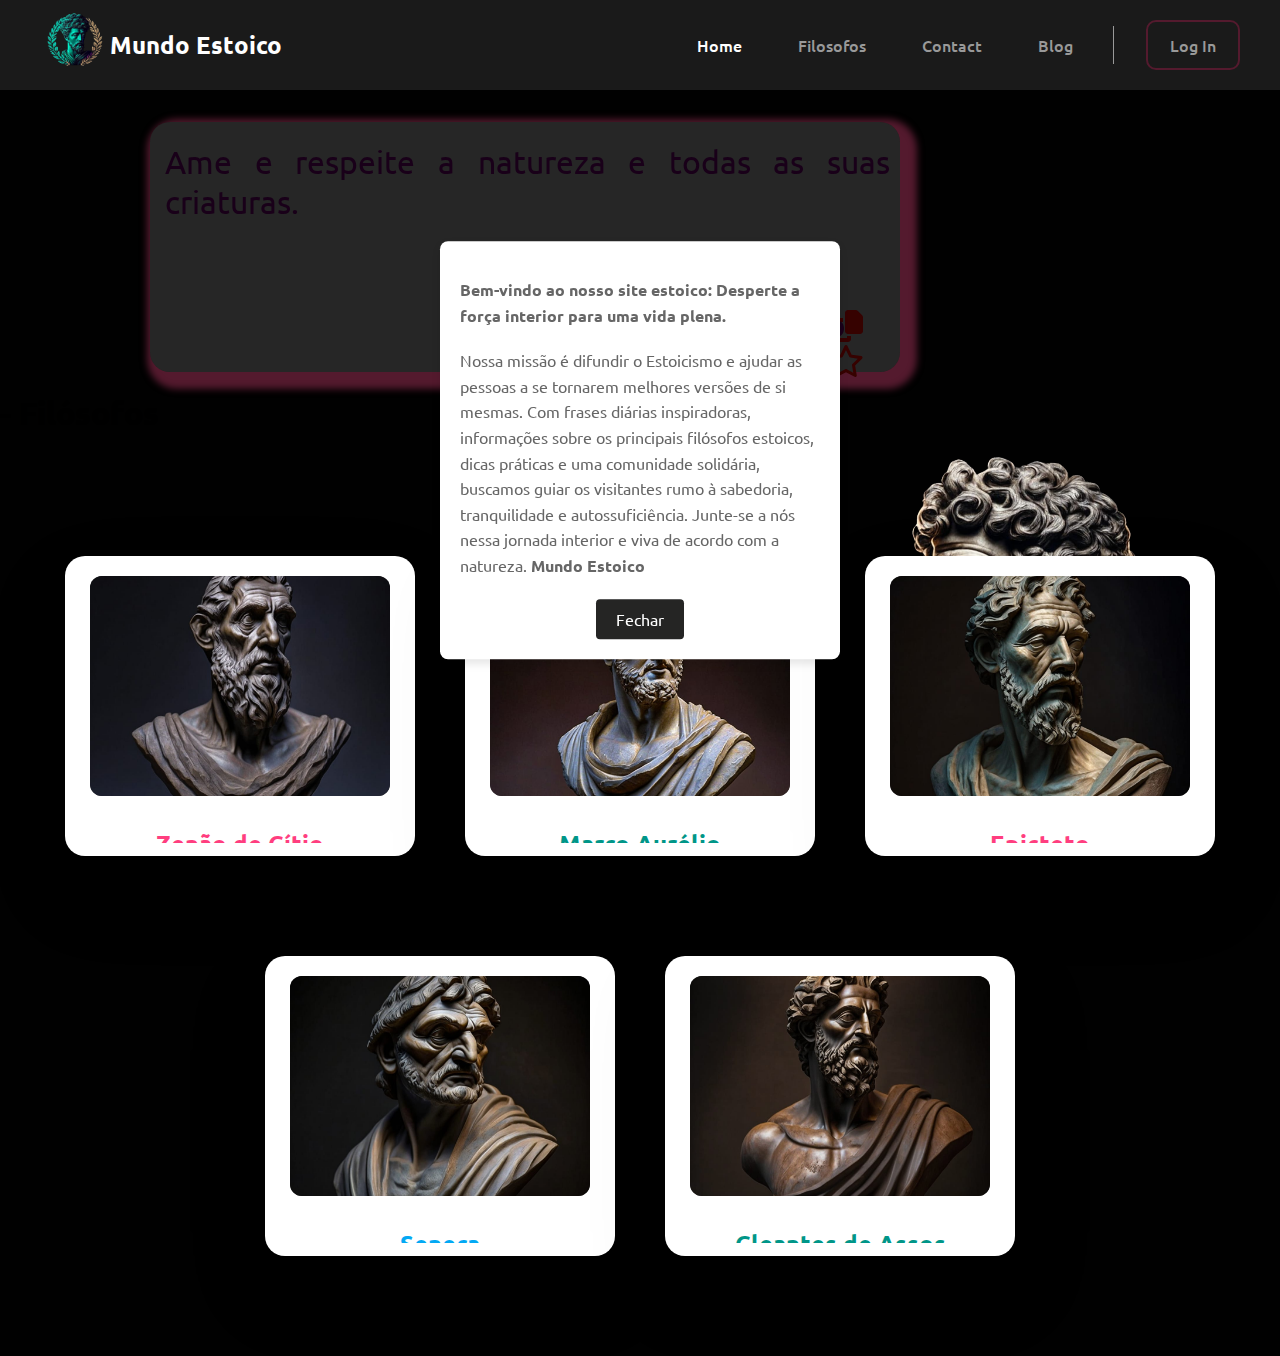
<file: index.html>
<!DOCTYPE html>
<html lang="pt-BR">

<head>
    <meta charset="UTF-8">
    <meta name="viewport" content="width=device-width, initial-scale=1.0">
    <title>Mundo Estoico</title>
    <link rel="shortcut icon" href="./imgs/favicon.ico" type="image/x-icon">
    <link rel="stylesheet" href="./css/index.css">
    <link rel="stylesheet" href="./css/popup.css">
</head>

<body>

    <nav class="navbar">
        <div class="logo">
            <img src="./imgs/logo.png" alt="" id="logo-img">
            <a href="#" id="logo-text">Mundo Estoico</a>
        </div>
        <div class="menu">
            <div class="menu-links">
                <a href="#" class="link-activated">Home</a>
                <a href="./pages/filosofos.html">Filosofos</a>
                <a href="#">Contact</a>
                <a href="#">Blog</a>
            </div>
            <a href="./login.html"><button class="log-in">Log In</button></a>
        </div>
        <div class="menu-btn">
            <i class="fa-solid fa-bars"></i>
        </div>
    </nav>

    <!--Inicio Frase-->
      <div id="frase"> 
        <div>
          <p id="frase-dentro">A arte de viver é mais parecida com a luta do que com a dança, na medida em que está pronta para enfrentar tanto o inesperado como o imprevisto e não está preparada para cair.</p>
        </div>  
        <div>
          <h1 id="autor">De: Marco Aurelio</h1>
          <button id="favorite"><svg xmlns="http://www.w3.org/2000/svg" height="2em" viewBox="0 0 576 512"><!--! Font Awesome Free 6.4.0 by @fontawesome - https://fontawesome.com License - https://fontawesome.com/license (Commercial License) Copyright 2023 Fonticons, Inc. --><path d="M287.9 0c9.2 0 17.6 5.2 21.6 13.5l68.6 141.3 153.2 22.6c9 1.3 16.5 7.6 19.3 16.3s.5 18.1-5.9 24.5L433.6 328.4l26.2 155.6c1.5 9-2.2 18.1-9.6 23.5s-17.3 6-25.3 1.7l-137-73.2L151 509.1c-8.1 4.3-17.9 3.7-25.3-1.7s-11.2-14.5-9.7-23.5l26.2-155.6L31.1 218.2c-6.5-6.4-8.7-15.9-5.9-24.5s10.3-14.9 19.3-16.3l153.2-22.6L266.3 13.5C270.4 5.2 278.7 0 287.9 0zm0 79L235.4 187.2c-3.5 7.1-10.2 12.1-18.1 13.3L99 217.9 184.9 303c5.5 5.5 8.1 13.3 6.8 21L171.4 443.7l105.2-56.2c7.1-3.8 15.6-3.8 22.6 0l105.2 56.2L384.2 324.1c-1.3-7.7 1.2-15.5 6.8-21l85.9-85.1L358.6 200.5c-7.8-1.2-14.6-6.1-18.1-13.3L287.9 79z"/></svg></button>
          <button id="clipboardCopy"><svg xmlns="http://www.w3.org/2000/svg" height="2em" viewBox="0 0 512 512"><!--! Font Awesome Free 6.4.0 by @fontawesome - https://fontawesome.com License - https://fontawesome.com/license (Commercial License) Copyright 2023 Fonticons, Inc. --><style>svg{fill:#360200}</style><path d="M272 0H396.1c12.7 0 24.9 5.1 33.9 14.1l67.9 67.9c9 9 14.1 21.2 14.1 33.9V336c0 26.5-21.5 48-48 48H272c-26.5 0-48-21.5-48-48V48c0-26.5 21.5-48 48-48zM48 128H192v64H64V448H256V416h64v48c0 26.5-21.5 48-48 48H48c-26.5 0-48-21.5-48-48V176c0-26.5 21.5-48 48-48z"/></svg></button>
        </div>
      </div>
    <!--Fim Frase-->

    <!--Inicio Cards-Filosofos-->
    <div id="titulo-filosofo">
        <h1>- Filósofos</h1>
    </div>

    <div id="card">
        <div class="container">
            <div class="card" style="--clr: #FF3E7F">
                <div class="img-box">
                    <img src="./imgs/Zenao de Citio.jpg" alt="">
                </div>
                <div class="content">
                    <h2>Zenão de Cítio</h2>
                    <p>
                        Fundador do estoicismo, enfatizou a conformidade com a natureza, a busca da virtude e a
                        importância da razão na tomada de decisões.
                    </p>
                    <a href="./pages/zenao.html">Read More</a> <!--Vai pfvvv, Alisonnnn me ajudaaaa-->
                </div>
            </div>
            <div class="card" style="--clr: #009688">
                <div class="img-box">
                    <img src="./imgs/Marco Aurelio.jpg">
                </div>
                <div class="content">
                    <h2>Marco Aurélio</h2>
                    <p>
                        Imperador romano e filósofo estoico. Enfatizou a virtude, o autocontrole e a aceitação do
                        destino.
                    </p>
                    <a href="./pages/marco.html">Read More</a>
                </div>
            </div>
            <div class="card" style="--clr: #FF3E7F">
                <div class="img-box">
                    <img src="./imgs/Epicteto1.jpg" alt="">
                </div>
                <div class="content">
                    <h2>Epicteto</h2>
                    <p>
                        Filósofo estoico que ensinou a importância do controle interno, destacando a serenidade e a
                        resignação diante dos eventos externos.
                    </p>
                    <a href="./pages/epicteto.html">Read More</a>
                </div>
            </div>
            <div class="card" style="--clr: #03A9F4">
                <div class="img-box">
                    <img src="./imgs/Seneca.jpg">
                </div>
                <div class="content">
                    <h2>Seneca</h2>
                    <p>
                        Pensador estoico conhecido por suas obras sobre ética e virtude. Enfatizou a importância do
                        autoaperfeiçoamento e da sabedoria.
                    </p>
                    <a href="./pages/seneca.html">Read More</a>
                </div>
            </div>
            <div class="card" style="--clr: #009688">
                <div class="img-box">
                    <img src="./imgs/Cleantes de Assos.jpg">
                </div>
                <div class="content">
                    <h2>Cleantes de Assos</h2>
                    <p>
                        Filósofo estoico que aprimorou o estoicismo antigo. Defendeu a ideia de que a virtude é o bem
                        supremo e que a natureza é governada por um princípio racional.
                    </p>
                    <a href="./pages/cleantes.html">Read More</a>
                </div>
            </div>
        </div>
    </div>

    <!-- Toast de mensagem copiada -->
    <div class="alerta-disabled" id="alerta">
        <div class="alerta-content">
            <div class="alerta-header">
                <h2>Mensagem Copiada</h2>
                <span class="close" id="close">&times;</span>
            </div>
            <div class="alerta-body">
                <p>A mensagem foi copiada com sucesso!</p>
            </div>
        </div>
    </div>

    <!-- Pop-up -->
    <div class="popup-nos" id="popup-nos" style="display: none;">
      <p><b>Bem-vindo ao nosso site estoico: Desperte a força interior para uma vida plena.</b></p>
      <p>Nossa missão é difundir o Estoicismo e ajudar as pessoas a se tornarem melhores versões de si mesmas. Com frases diárias inspiradoras, informações sobre os principais filósofos estoicos, dicas práticas e uma comunidade solidária, buscamos guiar os visitantes rumo à sabedoria, tranquilidade e autossuficiência. Junte-se a nós nessa jornada interior e viva de acordo com a natureza. <b>Mundo Estoico</b></p>
      <button class="pop-up-nos" onclick="fecharPopup()">Fechar</button>
    </div>

    <!-- Scripts -->
    <script src="./js/frases.js"></script>
    <script src="./js/popup.js"></script>
</body>

</html>
</file>
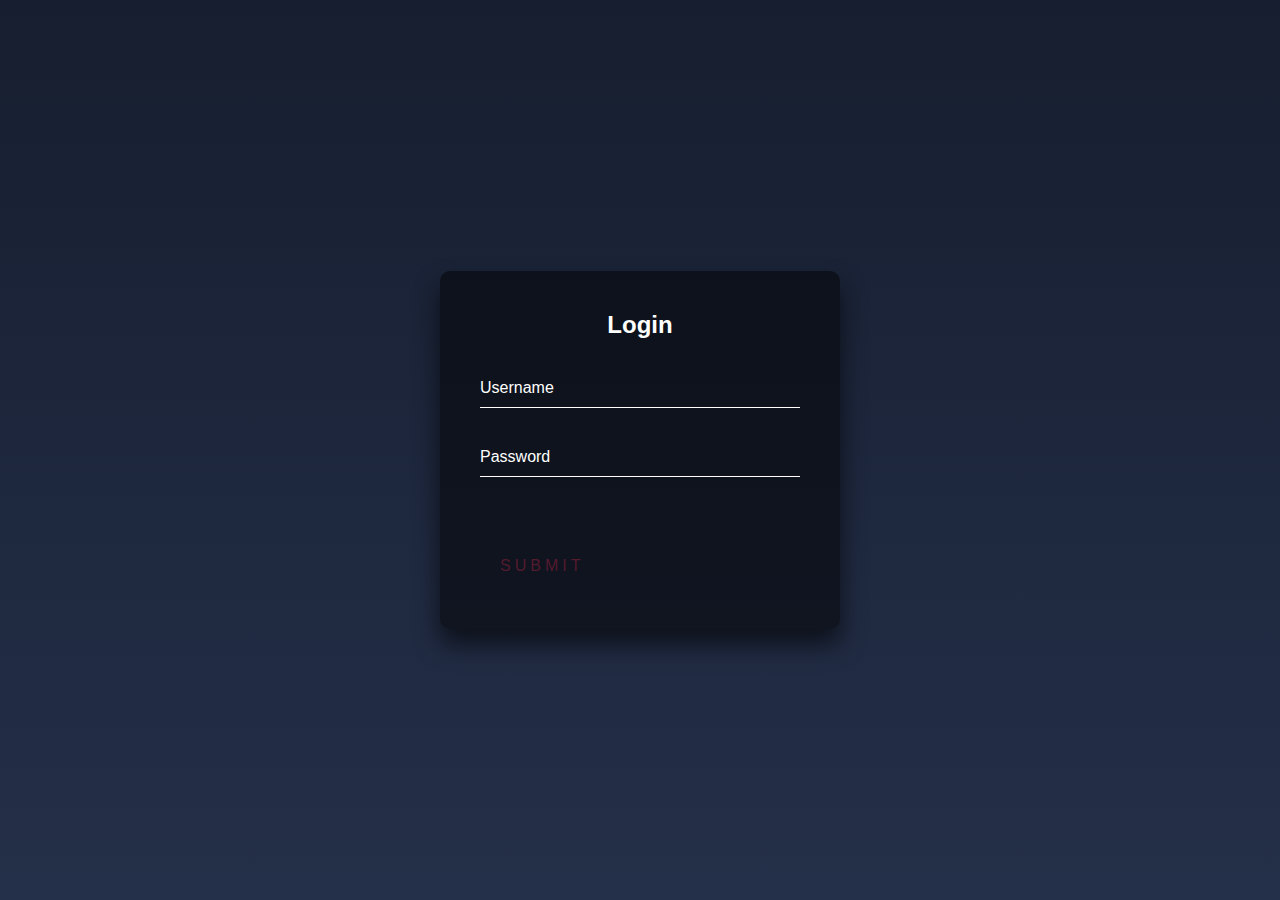
<file: login.html>
<!DOCTYPE html>
<html lang="pt-BR">
<head>
    <meta charset="UTF-8">
    <meta name="viewport" content="width=device-width, initial-scale=1.0">
    <title>Cadastre-se e vire um Estoico</title>
    <link rel="stylesheet" href="./css/login.css">
    <link rel="shortcut icon" href="../imgs/favicon.ico" type="image/x-icon">
</head>
<body>
    <div class="login-box">
        <h2>Login</h2>
        <form>
            <div class="user-box">
                <input type="text" name="" required>
                <label>Username</label>
            </div>
            <div class="user-box">
                <input type="password" name="" required>
                <label>Password</label>
            </div>
            <a href="#">
                <span></span>
                <span></span>
                <span></span>
                <span></span>
                Submit
            </a>
        </form>
    </div>
    <!-- Scripts -->
</body>
</html>
</file>
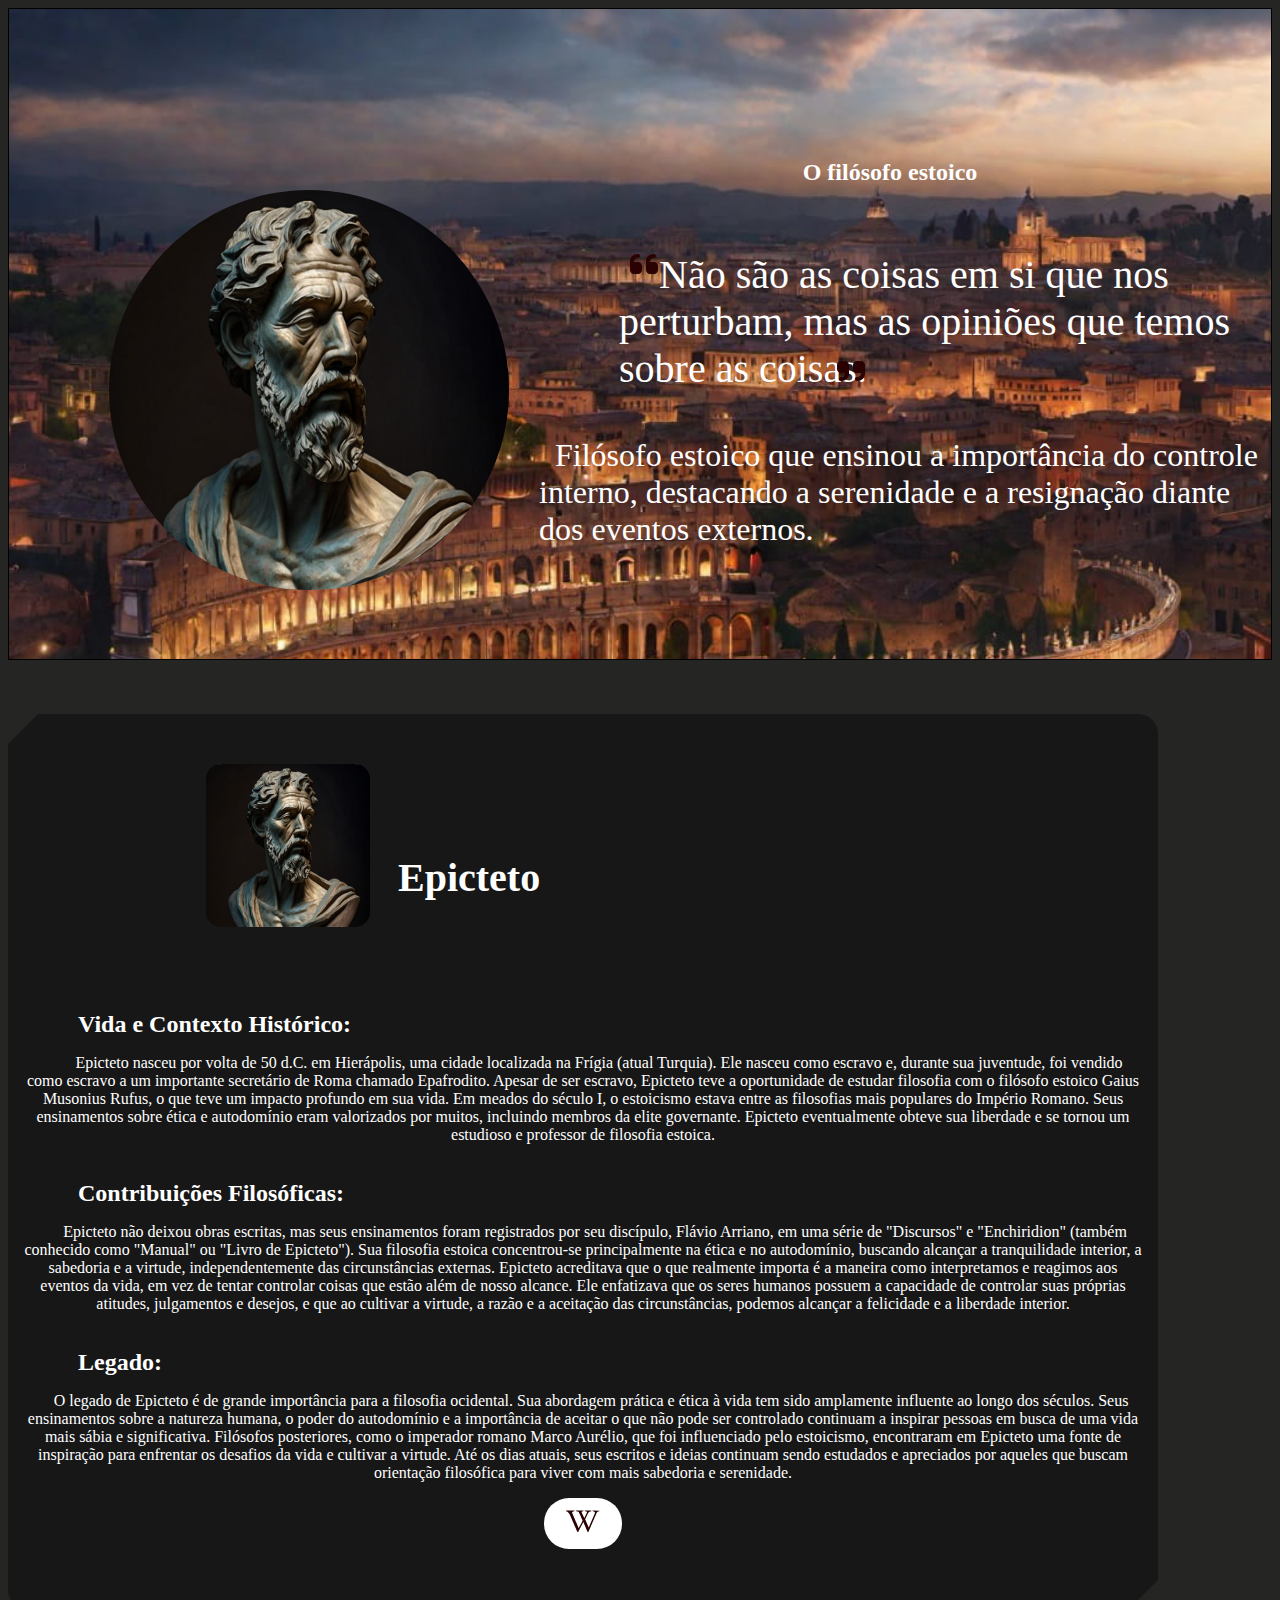
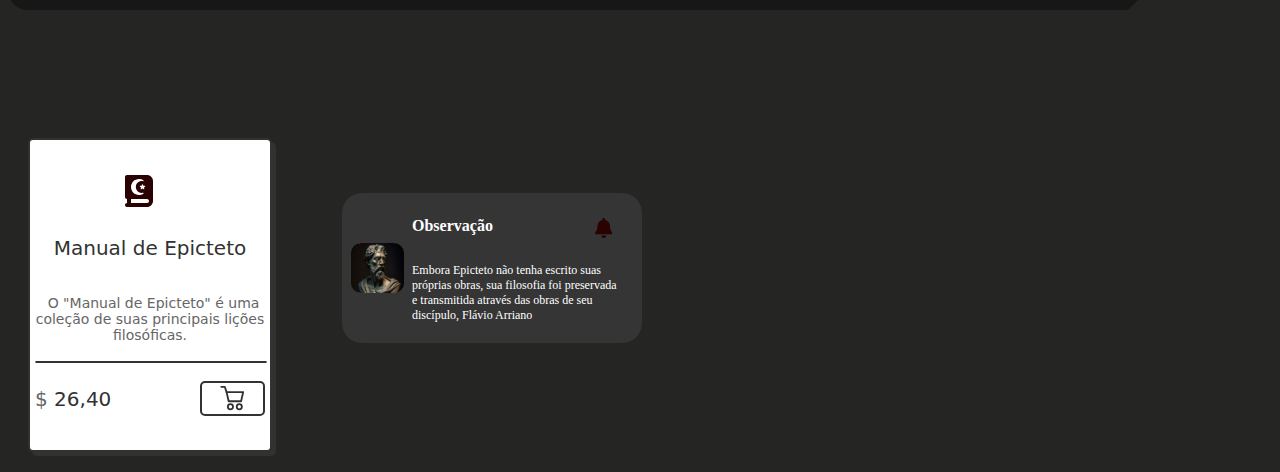
<file: pages/epicteto.html>
<!DOCTYPE html>
<html lang="en">
<head>
    <meta charset="UTF-8">
    <meta name="viewport" content="width=device-width, initial-scale=1.0">
    <title>Epicteto</title>
    <link rel="stylesheet" href="../css/epicteto.css">
</head>
<body>
  <div id="epicteto">

    <div id="mini-bio">
      <h1 id="intitulado">O filósofo estoico</h1>
      <svg id="aspas1" xmlns="http://www.w3.org/2000/svg" height="2em" viewBox="0 0 448 512"><!--! Font Awesome Free 6.4.0 by @fontawesome - https://fontawesome.com License - https://fontawesome.com/license (Commercial License) Copyright 2023 Fonticons, Inc. --><path d="M0 216C0 149.7 53.7 96 120 96h8c17.7 0 32 14.3 32 32s-14.3 32-32 32h-8c-30.9 0-56 25.1-56 56v8h64c35.3 0 64 28.7 64 64v64c0 35.3-28.7 64-64 64H64c-35.3 0-64-28.7-64-64V320 288 216zm256 0c0-66.3 53.7-120 120-120h8c17.7 0 32 14.3 32 32s-14.3 32-32 32h-8c-30.9 0-56 25.1-56 56v8h64c35.3 0 64 28.7 64 64v64c0 35.3-28.7 64-64 64H320c-35.3 0-64-28.7-64-64V320 288 216z"/></svg>
      <p id="frase">&ensp;&ensp;Não são as coisas em si que nos perturbam, mas as opiniões que temos sobre as coisas.</p>
      <svg id="aspas2"xmlns="http://www.w3.org/2000/svg" height="2em" viewBox="0 0 448 512"><!--! Font Awesome Free 6.4.0 by @fontawesome - https://fontawesome.com License - https://fontawesome.com/license (Commercial License) Copyright 2023 Fonticons, Inc. --><style>svg{fill:#360102}</style><path d="M448 296c0 66.3-53.7 120-120 120h-8c-17.7 0-32-14.3-32-32s14.3-32 32-32h8c30.9 0 56-25.1 56-56v-8H320c-35.3 0-64-28.7-64-64V160c0-35.3 28.7-64 64-64h64c35.3 0 64 28.7 64 64v32 32 72zm-256 0c0 66.3-53.7 120-120 120H64c-17.7 0-32-14.3-32-32s14.3-32 32-32h8c30.9 0 56-25.1 56-56v-8H64c-35.3 0-64-28.7-64-64V160c0-35.3 28.7-64 64-64h64c35.3 0 64 28.7 64 64v32 32 72z"/></svg>
      <p id="frase2">
        &ensp;Filósofo estoico que ensinou a importância do controle interno, destacando a serenidade e a resignação diante dos eventos externos.
      </p>
    </div>
    <img id="epicteto-img" src="../imgs/Epicteto1.jpg" alt="">
  </div>
  <br><br><br>

  <div id="biografia">

    <!--CARD BIOGRAFICO-->

    <div class="card">
      <div class="img">
        <img class="epicteto-bio" src="../imgs/Epicteto1.jpg" alt="">
      </div>
      <span>Epicteto</span>
      <h2 class="titulo">Vida e Contexto Histórico:</h2><p class="info">
        &ensp;&ensp;&ensp;&ensp;Epicteto nasceu por volta de 50 d.C. em Hierápolis, uma cidade localizada na Frígia (atual Turquia). Ele nasceu como escravo e, durante sua juventude, foi vendido como escravo a um importante secretário de Roma chamado Epafrodito. Apesar de ser escravo, Epicteto teve a oportunidade de estudar filosofia com o filósofo estoico Gaius Musonius Rufus, o que teve um impacto profundo em sua vida.

        Em meados do século I, o estoicismo estava entre as filosofias mais populares do Império Romano. Seus ensinamentos sobre ética e autodomínio eram valorizados por muitos, incluindo membros da elite governante. Epicteto eventualmente obteve sua liberdade e se tornou um estudioso e professor de filosofia estoica.
        </p>

      <h2 class="titulo">Contribuições Filosóficas:</h2><p class="info">
        &ensp;&ensp;&ensp;Epicteto não deixou obras escritas, mas seus ensinamentos foram registrados por seu discípulo, Flávio Arriano, em uma série de "Discursos" e "Enchiridion" (também conhecido como "Manual" ou "Livro de Epicteto"). Sua filosofia estoica concentrou-se principalmente na ética e no autodomínio, buscando alcançar a tranquilidade interior, a sabedoria e a virtude, independentemente das circunstâncias externas.

        Epicteto acreditava que o que realmente importa é a maneira como interpretamos e reagimos aos eventos da vida, em vez de tentar controlar coisas que estão além de nosso alcance. Ele enfatizava que os seres humanos possuem a capacidade de controlar suas próprias atitudes, julgamentos e desejos, e que ao cultivar a virtude, a razão e a aceitação das circunstâncias, podemos alcançar a felicidade e a liberdade interior.
        </p>

      <h2 class="titulo">Legado:</h2><p class="info">
        &ensp;&ensp;O legado de Epicteto é de grande importância para a filosofia ocidental. Sua abordagem prática e ética à vida tem sido amplamente influente ao longo dos séculos. Seus ensinamentos sobre a natureza humana, o poder do autodomínio e a importância de aceitar o que não pode ser controlado continuam a inspirar pessoas em busca de uma vida mais sábia e significativa.

        Filósofos posteriores, como o imperador romano Marco Aurélio, que foi influenciado pelo estoicismo, encontraram em Epicteto uma fonte de inspiração para enfrentar os desafios da vida e cultivar a virtude. Até os dias atuais, seus escritos e ideias continuam sendo estudados e apreciados por aqueles que buscam orientação filosófica para viver com mais sabedoria e serenidade.
        </p>



      <a href="https://pt.wikipedia.org/wiki/Epiteto"><button><svg xmlns="http://www.w3.org/2000/svg" height="2em" viewBox="0 0 640 512"><!--! Font Awesome Free 6.4.0 by @fontawesome - https://fontawesome.com License - https://fontawesome.com/license (Commercial License) Copyright 2023 Fonticons, Inc. --><style>svg{fill:#2c0102}</style><path d="M640 51.2l-.3 12.2c-28.1.8-45 15.8-55.8 40.3-25 57.8-103.3 240-155.3 358.6H415l-81.9-193.1c-32.5 63.6-68.3 130-99.2 193.1-.3.3-15 0-15-.3C172 352.3 122.8 243.4 75.8 133.4 64.4 106.7 26.4 63.4.2 63.7c0-3.1-.3-10-.3-14.2h161.9v13.9c-19.2 1.1-52.8 13.3-43.3 34.2 21.9 49.7 103.6 240.3 125.6 288.6 15-29.7 57.8-109.2 75.3-142.8-13.9-28.3-58.6-133.9-72.8-160-9.7-17.8-36.1-19.4-55.8-19.7V49.8l142.5.3v13.1c-19.4.6-38.1 7.8-29.4 26.1 18.9 40 30.6 68.1 48.1 104.7 5.6-10.8 34.7-69.4 48.1-100.8 8.9-20.6-3.9-28.6-38.6-29.4.3-3.6 0-10.3.3-13.6 44.4-.3 111.1-.3 123.1-.6v13.6c-22.5.8-45.8 12.8-58.1 31.7l-59.2 122.8c6.4 16.1 63.3 142.8 69.2 156.7L559.2 91.8c-8.6-23.1-36.4-28.1-47.2-28.3V49.6l127.8 1.1.2.5z"/></svg></button></a>
    </div>
  </div>

    <br><br><br><br><br><br>
   <!--CARD LIVROS-->
   <div class="card2">
        <div class="card-img2"><div class="img2"><svg xmlns="http://www.w3.org/2000/svg" height="2em" viewBox="0 0 448 512"><!--! Font Awesome Free 6.4.0 by @fontawesome - https://fontawesome.com License - https://fontawesome.com/license (Commercial License) Copyright 2023 Fonticons, Inc. --><style>svg{fill:#360102}</style><path d="M352 0c53 0 96 43 96 96V416c0 53-43 96-96 96H64 32c-17.7 0-32-14.3-32-32s14.3-32 32-32V384c-17.7 0-32-14.3-32-32V32C0 14.3 14.3 0 32 0H64 352zm0 384H96v64H352c17.7 0 32-14.3 32-32s-14.3-32-32-32zM274.1 150.2l-8.9 21.4-23.1 1.9c-5.7 .5-8 7.5-3.7 11.2L256 199.8l-5.4 22.6c-1.3 5.5 4.7 9.9 9.6 6.9L280 217.2l19.8 12.1c4.9 3 10.9-1.4 9.6-6.9L304 199.8l17.6-15.1c4.3-3.7 2-10.8-3.7-11.2l-23.1-1.9-8.9-21.4c-2.2-5.3-9.6-5.3-11.8 0zM96 192c0 70.7 57.3 128 128 128c25.6 0 49.5-7.5 69.5-20.5c3.2-2.1 4.5-6.2 3.1-9.7s-5.2-5.6-9-4.8c-6.1 1.2-12.5 1.9-19 1.9c-52.4 0-94.9-42.5-94.9-94.9s42.5-94.9 94.9-94.9c6.5 0 12.8 .7 19 1.9c3.8 .8 7.5-1.3 9-4.8s.2-7.6-3.1-9.7C273.5 71.5 249.6 64 224 64C153.3 64 96 121.3 96 192z"/></svg></div></div>
        <div class="card-title2" id="manual-epicteto">Manual de Epicteto</div>
        <div class="card-subtitle2">&ensp;O "Manual de Epicteto" é uma coleção de suas principais lições filosóficas.</div>
        <hr class="card-divider2">
        <div class="card-footer2">
            <div class="card-price2"><span>$</span> 26,40</div>
            <button class="card-btn2">
            <a href="https://www.amazon.com.br/Manual-Epicteto-melhor-Bilíngue-marcador/dp/6556600334/ref=d_pd_sbs_sccl_3_2/142-0329737-3902662?pd_rd_w=534li&content-id=amzn1.sym.bc536bd6-e72b-44eb-9471-0bedf0517c03&pf_rd_p=bc536bd6-e72b-44eb-9471-0bedf0517c03&pf_rd_r=ZQFB6HY0FGRR01ZXJVPV&pd_rd_wg=0uyVZ&pd_rd_r=ad4d66e0-7b97-4a11-af43-648b6ff2ab33&pd_rd_i=6556600334&psc=1"><svg xmlns="http://www.w3.org/2000/svg" viewBox="0 0 512 512"><path d="m397.78 316h-205.13a15 15 0 0 1 -14.65-11.67l-34.54-150.48a15 15 0 0 1 14.62-18.36h274.27a15 15 0 0 1 14.65 18.36l-34.6 150.48a15 15 0 0 1 -14.62 11.67zm-193.19-30h181.25l27.67-120.48h-236.6z"></path><path d="m222 450a57.48 57.48 0 1 1 57.48-57.48 57.54 57.54 0 0 1 -57.48 57.48zm0-84.95a27.48 27.48 0 1 0 27.48 27.47 27.5 27.5 0 0 0 -27.48-27.47z"></path><path d="m368.42 450a57.48 57.48 0 1 1 57.48-57.48 57.54 57.54 0 0 1 -57.48 57.48zm0-84.95a27.48 27.48 0 1 0 27.48 27.47 27.5 27.5 0 0 0 -27.48-27.47z"></path><path d="m158.08 165.49a15 15 0 0 1 -14.23-10.26l-25.71-77.23h-47.44a15 15 0 1 1 0-30h58.3a15 15 0 0 1 14.23 10.26l29.13 87.49a15 15 0 0 1 -14.23 19.74z"></path></svg></a>
            </button>
        </div>
    </div>

    <!--Observacao-->
    <div class="card3">
      <div class="img3"><img class="img4" src="../imgs/Epicteto1.jpg" alt=""></div>
      <div class="textBox3">
        <div class="textContent3">
          <p class="h13">Observação</p>
          <span class="span3"><svg xmlns="http://www.w3.org/2000/svg" height="2em" viewBox="0 0 448 512"><!--! Font Awesome Free 6.4.0 by @fontawesome - https://fontawesome.com License - https://fontawesome.com/license (Commercial License) Copyright 2023 Fonticons, Inc. --><style>svg{fill:#290201}</style><path d="M224 0c-17.7 0-32 14.3-32 32V51.2C119 66 64 130.6 64 208v18.8c0 47-17.3 92.4-48.5 127.6l-7.4 8.3c-8.4 9.4-10.4 22.9-5.3 34.4S19.4 416 32 416H416c12.6 0 24-7.4 29.2-18.9s3.1-25-5.3-34.4l-7.4-8.3C401.3 319.2 384 273.9 384 226.8V208c0-77.4-55-142-128-156.8V32c0-17.7-14.3-32-32-32zm45.3 493.3c12-12 18.7-28.3 18.7-45.3H224 160c0 17 6.7 33.3 18.7 45.3s28.3 18.7 45.3 18.7s33.3-6.7 45.3-18.7z"/></svg></span>
        </div>
        <p class="p3">Embora Epicteto não tenha escrito suas próprias obras, sua filosofia foi preservada e transmitida através das obras de seu discípulo, <b>Flávio Arriano</b></p>
      <div>
    </div></div></div>
  
</body>
</html>
</file>
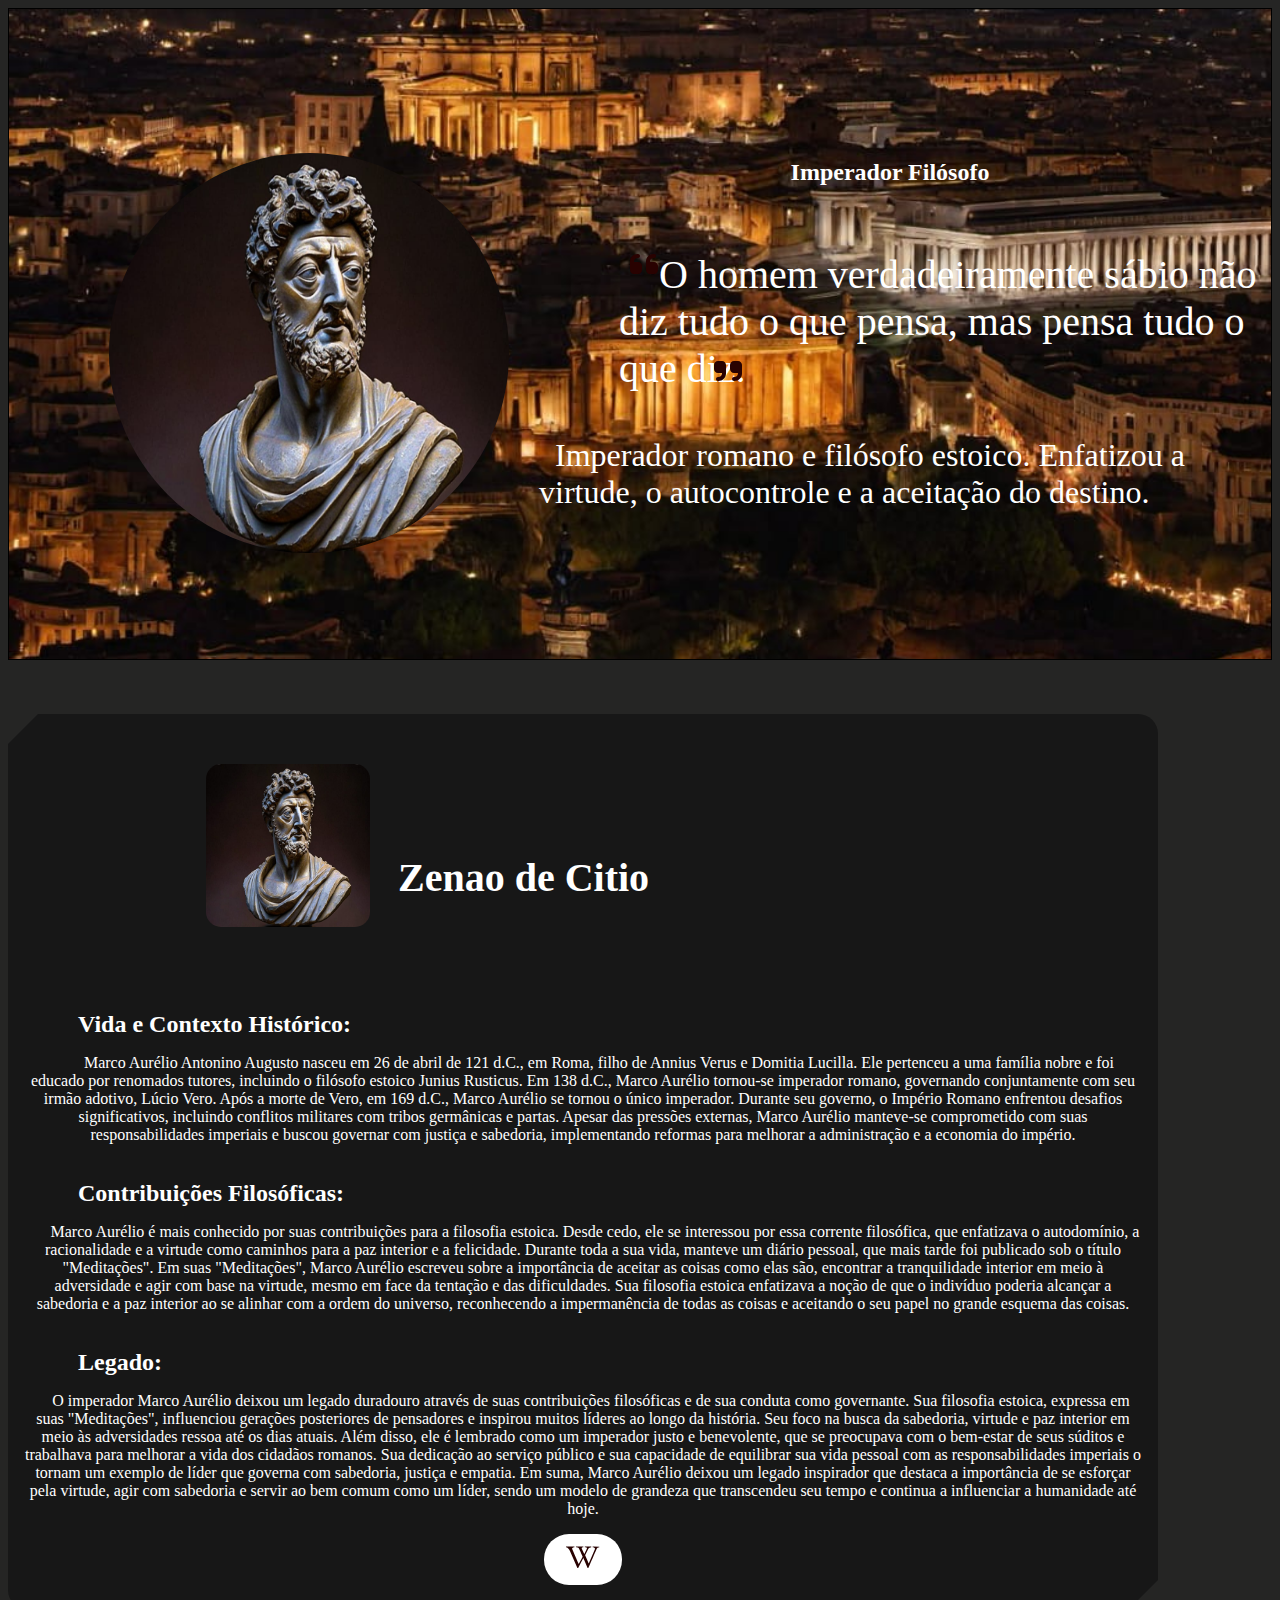
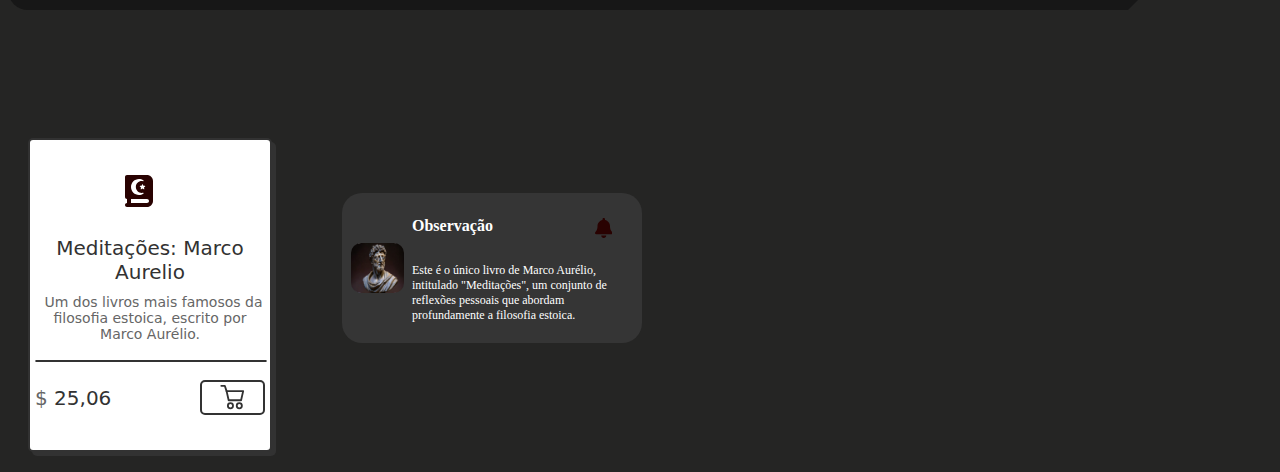
<file: pages/marco.html>
<!DOCTYPE html>
<html lang="en">
<head>
    <meta charset="UTF-8">
    <meta name="viewport" content="width=device-width, initial-scale=1.0">
    <title>Zenão de Cítio</title>
    <link rel="stylesheet" href="../css/marco.css">
</head>
<body>
  <div id="marco">

    <div id="mini-bio">
      <h1 id="intitulado">Imperador Filósofo</h1>
      <svg id="aspas1" xmlns="http://www.w3.org/2000/svg" height="2em" viewBox="0 0 448 512"><!--! Font Awesome Free 6.4.0 by @fontawesome - https://fontawesome.com License - https://fontawesome.com/license (Commercial License) Copyright 2023 Fonticons, Inc. --><path d="M0 216C0 149.7 53.7 96 120 96h8c17.7 0 32 14.3 32 32s-14.3 32-32 32h-8c-30.9 0-56 25.1-56 56v8h64c35.3 0 64 28.7 64 64v64c0 35.3-28.7 64-64 64H64c-35.3 0-64-28.7-64-64V320 288 216zm256 0c0-66.3 53.7-120 120-120h8c17.7 0 32 14.3 32 32s-14.3 32-32 32h-8c-30.9 0-56 25.1-56 56v8h64c35.3 0 64 28.7 64 64v64c0 35.3-28.7 64-64 64H320c-35.3 0-64-28.7-64-64V320 288 216z"/></svg>
      <p id="frase">&ensp;&ensp;O homem verdadeiramente sábio não diz tudo o que pensa, mas pensa tudo o que diz.</p>
      <svg id="aspas2"xmlns="http://www.w3.org/2000/svg" height="2em" viewBox="0 0 448 512"><!--! Font Awesome Free 6.4.0 by @fontawesome - https://fontawesome.com License - https://fontawesome.com/license (Commercial License) Copyright 2023 Fonticons, Inc. --><style>svg{fill:#360102}</style><path d="M448 296c0 66.3-53.7 120-120 120h-8c-17.7 0-32-14.3-32-32s14.3-32 32-32h8c30.9 0 56-25.1 56-56v-8H320c-35.3 0-64-28.7-64-64V160c0-35.3 28.7-64 64-64h64c35.3 0 64 28.7 64 64v32 32 72zm-256 0c0 66.3-53.7 120-120 120H64c-17.7 0-32-14.3-32-32s14.3-32 32-32h8c30.9 0 56-25.1 56-56v-8H64c-35.3 0-64-28.7-64-64V160c0-35.3 28.7-64 64-64h64c35.3 0 64 28.7 64 64v32 32 72z"/></svg>
      <p id="frase2">
        &ensp;Imperador romano e filósofo estoico. Enfatizou a virtude, o autocontrole e a aceitação do destino.
      </p>
    </div>
    <img id="marco-img" src="../imgs/Marco Aurelio.jpg" alt="">
  </div>
  <br><br><br>

  <div id="biografia">

    <!--CARD BIOGRAFICO-->

    <div class="card">
      <div class="img">
        <img class="marco-bio" src="../imgs/Marco Aurelio.jpg" alt="">
      </div>
      <span>Zenao de Citio</span>
      <h2 class="titulo">Vida e Contexto Histórico:</h2><p class="info">
        &ensp;&ensp;&ensp;&ensp;Marco Aurélio Antonino Augusto nasceu em 26 de abril de 121 d.C., em Roma, filho de Annius Verus e Domitia Lucilla. Ele pertenceu a uma família nobre e foi educado por renomados tutores, incluindo o filósofo estoico Junius Rusticus. Em 138 d.C., Marco Aurélio tornou-se imperador romano, governando conjuntamente com seu irmão adotivo, Lúcio Vero. Após a morte de Vero, em 169 d.C., Marco Aurélio se tornou o único imperador.

        Durante seu governo, o Império Romano enfrentou desafios significativos, incluindo conflitos militares com tribos germânicas e partas. Apesar das pressões externas, Marco Aurélio manteve-se comprometido com suas responsabilidades imperiais e buscou governar com justiça e sabedoria, implementando reformas para melhorar a administração e a economia do império.
      </p>

      <h2 class="titulo">Contribuições Filosóficas:</h2><p class="info">
        &ensp;&ensp;&ensp;Marco Aurélio é mais conhecido por suas contribuições para a filosofia estoica. Desde cedo, ele se interessou por essa corrente filosófica, que enfatizava o autodomínio, a racionalidade e a virtude como caminhos para a paz interior e a felicidade. Durante toda a sua vida, manteve um diário pessoal, que mais tarde foi publicado sob o título "Meditações".

        Em suas "Meditações", Marco Aurélio escreveu sobre a importância de aceitar as coisas como elas são, encontrar a tranquilidade interior em meio à adversidade e agir com base na virtude, mesmo em face da tentação e das dificuldades. Sua filosofia estoica enfatizava a noção de que o indivíduo poderia alcançar a sabedoria e a paz interior ao se alinhar com a ordem do universo, reconhecendo a impermanência de todas as coisas e aceitando o seu papel no grande esquema das coisas.
      </p>

      <h2 class="titulo">Legado:</h2><p class="info">
        &ensp;&ensp;O imperador Marco Aurélio deixou um legado duradouro através de suas contribuições filosóficas e de sua conduta como governante. Sua filosofia estoica, expressa em suas "Meditações", influenciou gerações posteriores de pensadores e inspirou muitos líderes ao longo da história. Seu foco na busca da sabedoria, virtude e paz interior em meio às adversidades ressoa até os dias atuais.

        Além disso, ele é lembrado como um imperador justo e benevolente, que se preocupava com o bem-estar de seus súditos e trabalhava para melhorar a vida dos cidadãos romanos. Sua dedicação ao serviço público e sua capacidade de equilibrar sua vida pessoal com as responsabilidades imperiais o tornam um exemplo de líder que governa com sabedoria, justiça e empatia.

        Em suma, Marco Aurélio deixou um legado inspirador que destaca a importância de se esforçar pela virtude, agir com sabedoria e servir ao bem comum como um líder, sendo um modelo de grandeza que transcendeu seu tempo e continua a influenciar a humanidade até hoje.
      </p>



      <a href="https://pt.wikipedia.org/wiki/Marco_Aurélio"><button><svg xmlns="http://www.w3.org/2000/svg" height="2em" viewBox="0 0 640 512"><!--! Font Awesome Free 6.4.0 by @fontawesome - https://fontawesome.com License - https://fontawesome.com/license (Commercial License) Copyright 2023 Fonticons, Inc. --><style>svg{fill:#2c0102}</style><path d="M640 51.2l-.3 12.2c-28.1.8-45 15.8-55.8 40.3-25 57.8-103.3 240-155.3 358.6H415l-81.9-193.1c-32.5 63.6-68.3 130-99.2 193.1-.3.3-15 0-15-.3C172 352.3 122.8 243.4 75.8 133.4 64.4 106.7 26.4 63.4.2 63.7c0-3.1-.3-10-.3-14.2h161.9v13.9c-19.2 1.1-52.8 13.3-43.3 34.2 21.9 49.7 103.6 240.3 125.6 288.6 15-29.7 57.8-109.2 75.3-142.8-13.9-28.3-58.6-133.9-72.8-160-9.7-17.8-36.1-19.4-55.8-19.7V49.8l142.5.3v13.1c-19.4.6-38.1 7.8-29.4 26.1 18.9 40 30.6 68.1 48.1 104.7 5.6-10.8 34.7-69.4 48.1-100.8 8.9-20.6-3.9-28.6-38.6-29.4.3-3.6 0-10.3.3-13.6 44.4-.3 111.1-.3 123.1-.6v13.6c-22.5.8-45.8 12.8-58.1 31.7l-59.2 122.8c6.4 16.1 63.3 142.8 69.2 156.7L559.2 91.8c-8.6-23.1-36.4-28.1-47.2-28.3V49.6l127.8 1.1.2.5z"/></svg></button></a>
    </div>
  </div>

    <br><br><br><br><br><br>
  <!--CARD LIVROS-->
  <div class="card2">
    <div class="card-img2"><div class="img2"><svg xmlns="http://www.w3.org/2000/svg" height="2em" viewBox="0 0 448 512"><!--! Font Awesome Free 6.4.0 by @fontawesome - https://fontawesome.com License - https://fontawesome.com/license (Commercial License) Copyright 2023 Fonticons, Inc. --><style>svg{fill:#360102}</style><path d="M352 0c53 0 96 43 96 96V416c0 53-43 96-96 96H64 32c-17.7 0-32-14.3-32-32s14.3-32 32-32V384c-17.7 0-32-14.3-32-32V32C0 14.3 14.3 0 32 0H64 352zm0 384H96v64H352c17.7 0 32-14.3 32-32s-14.3-32-32-32zM274.1 150.2l-8.9 21.4-23.1 1.9c-5.7 .5-8 7.5-3.7 11.2L256 199.8l-5.4 22.6c-1.3 5.5 4.7 9.9 9.6 6.9L280 217.2l19.8 12.1c4.9 3 10.9-1.4 9.6-6.9L304 199.8l17.6-15.1c4.3-3.7 2-10.8-3.7-11.2l-23.1-1.9-8.9-21.4c-2.2-5.3-9.6-5.3-11.8 0zM96 192c0 70.7 57.3 128 128 128c25.6 0 49.5-7.5 69.5-20.5c3.2-2.1 4.5-6.2 3.1-9.7s-5.2-5.6-9-4.8c-6.1 1.2-12.5 1.9-19 1.9c-52.4 0-94.9-42.5-94.9-94.9s42.5-94.9 94.9-94.9c6.5 0 12.8 .7 19 1.9c3.8 .8 7.5-1.3 9-4.8s.2-7.6-3.1-9.7C273.5 71.5 249.6 64 224 64C153.3 64 96 121.3 96 192z"/></svg></div></div>
    <div class="card-title2">Meditações: Marco Aurelio</div>
    <div class="card-subtitle2">&ensp;Um dos livros mais famosos da filosofia estoica, escrito por Marco Aurélio.</div>
    <hr class="card-divider2">
    <div class="card-footer2">
        <div class="card-price2"><span>$</span> 25,06</div>
        <button class="card-btn2">
          <a href="https://www.amazon.com.br/Meditações-Marco-Aurélio/dp/8552100916/ref=asc_df_8552100916/?tag=googleshopp00-20&linkCode=df0&hvadid=379765874546&hvpos=&hvnetw=g&hvrand=12465011093864016720&hvpone=&hvptwo=&hvqmt=&hvdev=c&hvdvcmdl=&hvlocint=&hvlocphy=9100037&hvtargid=pla-847062292946&psc=1"><svg xmlns="http://www.w3.org/2000/svg" viewBox="0 0 512 512"><path d="m397.78 316h-205.13a15 15 0 0 1 -14.65-11.67l-34.54-150.48a15 15 0 0 1 14.62-18.36h274.27a15 15 0 0 1 14.65 18.36l-34.6 150.48a15 15 0 0 1 -14.62 11.67zm-193.19-30h181.25l27.67-120.48h-236.6z"></path><path d="m222 450a57.48 57.48 0 1 1 57.48-57.48 57.54 57.54 0 0 1 -57.48 57.48zm0-84.95a27.48 27.48 0 1 0 27.48 27.47 27.5 27.5 0 0 0 -27.48-27.47z"></path><path d="m368.42 450a57.48 57.48 0 1 1 57.48-57.48 57.54 57.54 0 0 1 -57.48 57.48zm0-84.95a27.48 27.48 0 1 0 27.48 27.47 27.5 27.5 0 0 0 -27.48-27.47z"></path><path d="m158.08 165.49a15 15 0 0 1 -14.23-10.26l-25.71-77.23h-47.44a15 15 0 1 1 0-30h58.3a15 15 0 0 1 14.23 10.26l29.13 87.49a15 15 0 0 1 -14.23 19.74z"></path></svg></a>
        </button>
    </div>
</div>

    <!--Observacao-->
    <div class="card3">
      <div class="img3"><img class="img4" src="../imgs/Marco Aurelio.jpg" alt=""></div>
      <div class="textBox3">
        <div class="textContent3">
          <p class="h13">Observação</p>
          <span class="span3"><svg xmlns="http://www.w3.org/2000/svg" height="2em" viewBox="0 0 448 512"><!--! Font Awesome Free 6.4.0 by @fontawesome - https://fontawesome.com License - https://fontawesome.com/license (Commercial License) Copyright 2023 Fonticons, Inc. --><style>svg{fill:#290201}</style><path d="M224 0c-17.7 0-32 14.3-32 32V51.2C119 66 64 130.6 64 208v18.8c0 47-17.3 92.4-48.5 127.6l-7.4 8.3c-8.4 9.4-10.4 22.9-5.3 34.4S19.4 416 32 416H416c12.6 0 24-7.4 29.2-18.9s3.1-25-5.3-34.4l-7.4-8.3C401.3 319.2 384 273.9 384 226.8V208c0-77.4-55-142-128-156.8V32c0-17.7-14.3-32-32-32zm45.3 493.3c12-12 18.7-28.3 18.7-45.3H224 160c0 17 6.7 33.3 18.7 45.3s28.3 18.7 45.3 18.7s33.3-6.7 45.3-18.7z"/></svg></span>
        </div>
        <p class="p3">Este é o único livro de Marco Aurélio, intitulado "Meditações", um conjunto de reflexões pessoais que abordam profundamente a filosofia estoica.</p>
      <div>
    </div></div></div>
  
</body>
</html>
</file>
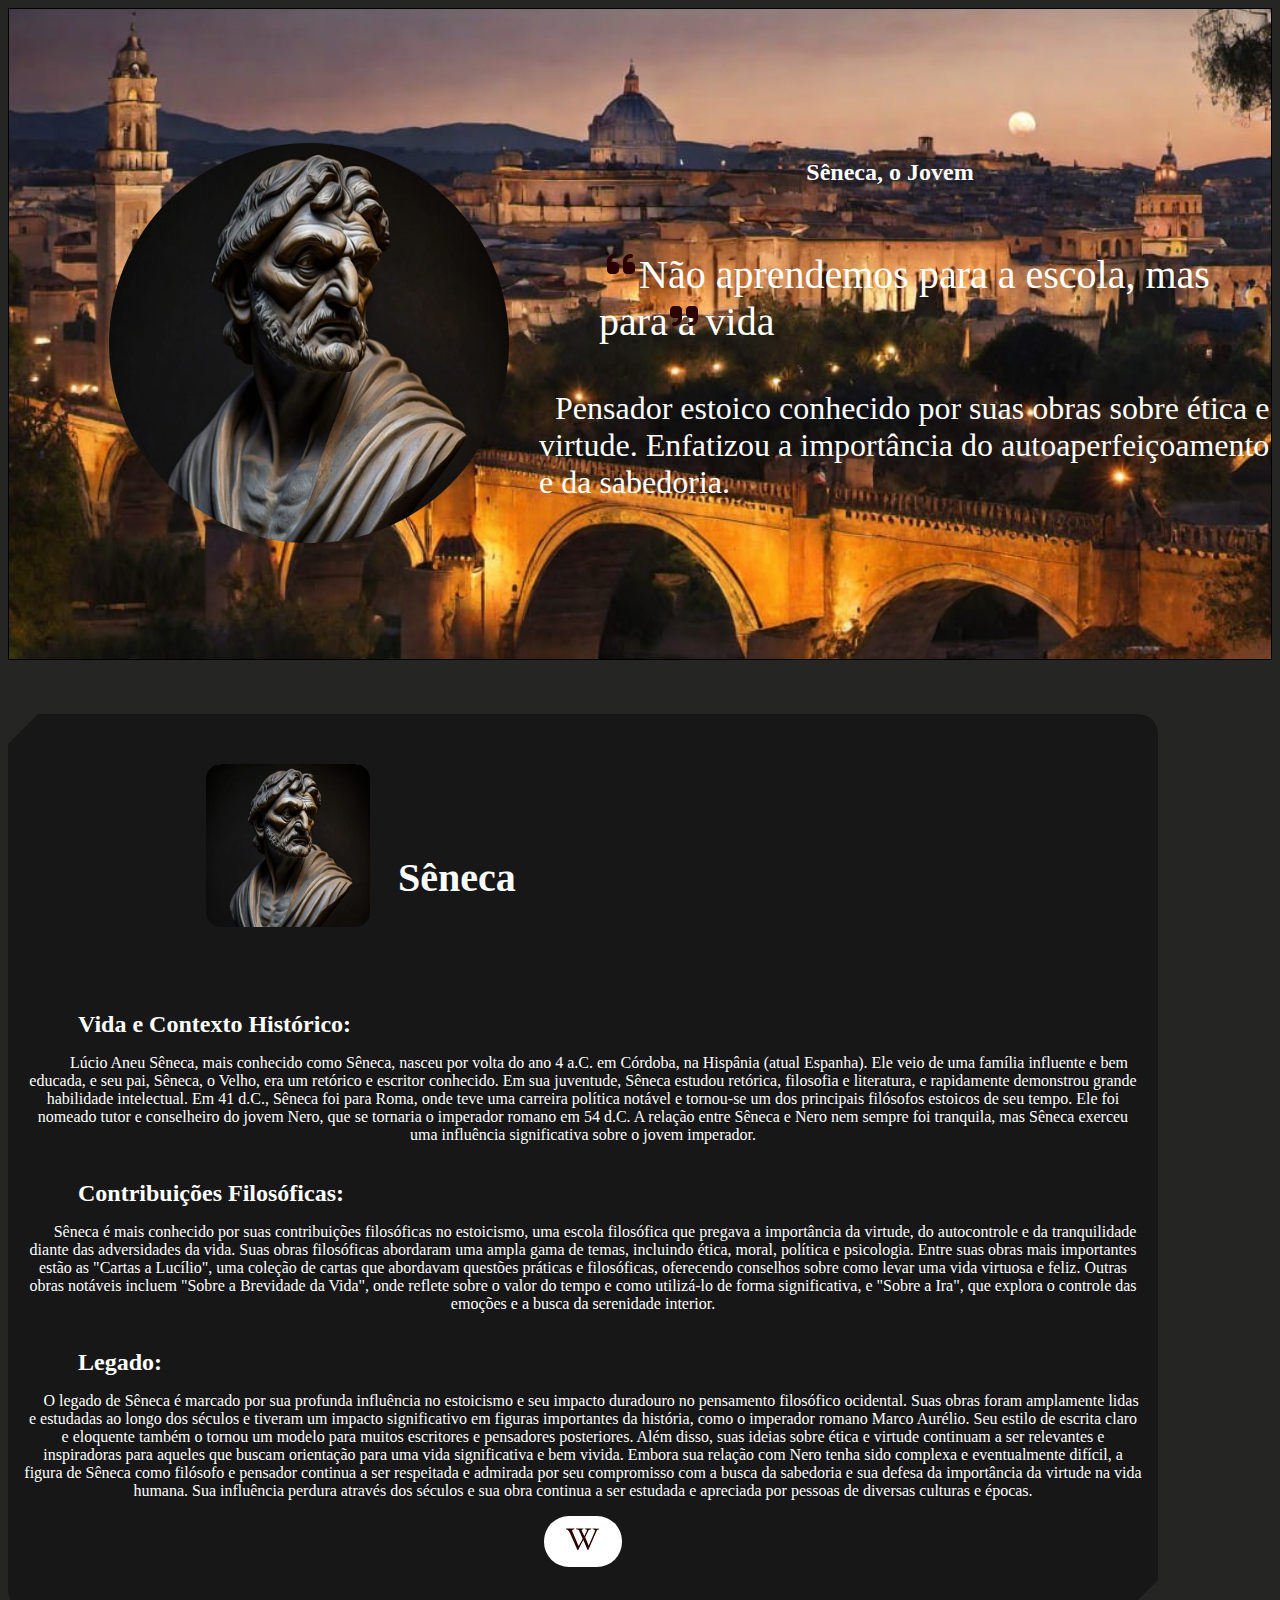
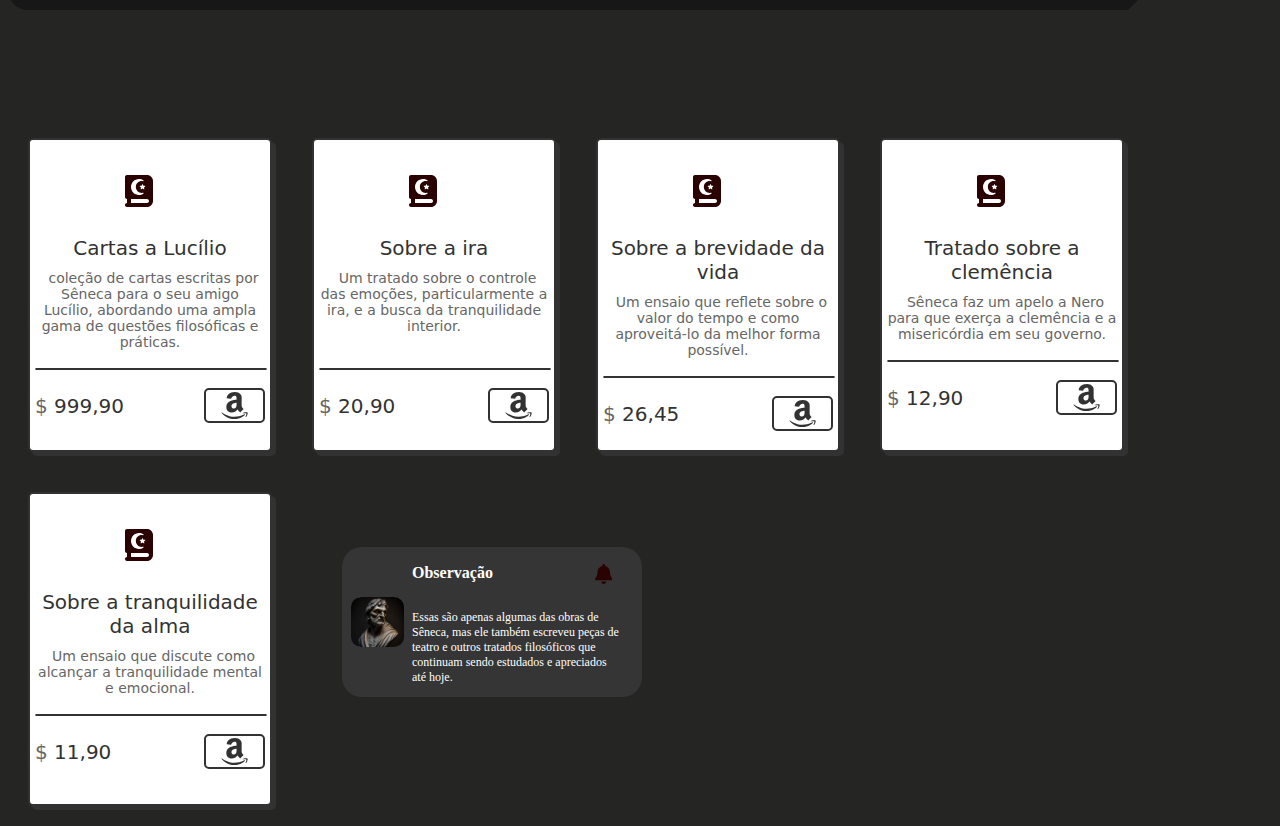
<file: pages/seneca.html>
<!DOCTYPE html>
<html lang="en">
<head>
    <meta charset="UTF-8">
    <meta name="viewport" content="width=device-width, initial-scale=1.0">
    <title>Sêneca</title>
    <link rel="stylesheet" href="../css/seneca.css">
</head>
<body>
  <div id="seneca">

    <div id="mini-bio">
      <h1 id="intitulado">Sêneca, o Jovem</h1>
      <svg id="aspas1" xmlns="http://www.w3.org/2000/svg" height="2em" viewBox="0 0 448 512"><!--! Font Awesome Free 6.4.0 by @fontawesome - https://fontawesome.com License - https://fontawesome.com/license (Commercial License) Copyright 2023 Fonticons, Inc. --><path d="M0 216C0 149.7 53.7 96 120 96h8c17.7 0 32 14.3 32 32s-14.3 32-32 32h-8c-30.9 0-56 25.1-56 56v8h64c35.3 0 64 28.7 64 64v64c0 35.3-28.7 64-64 64H64c-35.3 0-64-28.7-64-64V320 288 216zm256 0c0-66.3 53.7-120 120-120h8c17.7 0 32 14.3 32 32s-14.3 32-32 32h-8c-30.9 0-56 25.1-56 56v8h64c35.3 0 64 28.7 64 64v64c0 35.3-28.7 64-64 64H320c-35.3 0-64-28.7-64-64V320 288 216z"/></svg>
      <p id="frase">&ensp;&ensp;Não aprendemos para a escola, mas para a vida</p>
      <svg id="aspas2"xmlns="http://www.w3.org/2000/svg" height="2em" viewBox="0 0 448 512"><!--! Font Awesome Free 6.4.0 by @fontawesome - https://fontawesome.com License - https://fontawesome.com/license (Commercial License) Copyright 2023 Fonticons, Inc. --><style>svg{fill:#360102}</style><path d="M448 296c0 66.3-53.7 120-120 120h-8c-17.7 0-32-14.3-32-32s14.3-32 32-32h8c30.9 0 56-25.1 56-56v-8H320c-35.3 0-64-28.7-64-64V160c0-35.3 28.7-64 64-64h64c35.3 0 64 28.7 64 64v32 32 72zm-256 0c0 66.3-53.7 120-120 120H64c-17.7 0-32-14.3-32-32s14.3-32 32-32h8c30.9 0 56-25.1 56-56v-8H64c-35.3 0-64-28.7-64-64V160c0-35.3 28.7-64 64-64h64c35.3 0 64 28.7 64 64v32 32 72z"/></svg>
      <p id="frase2">
        &ensp;Pensador estoico conhecido por suas obras sobre ética e virtude. Enfatizou a importância do autoaperfeiçoamento e da sabedoria.
      </p>
    </div>
    <img id="seneca-img" src="../imgs/Seneca.jpg" alt="">
  </div>
  <br><br><br>

  <div id="biografia">

    <!--CARD BIOGRAFICO-->

    <div class="card">
      <div class="img">
        <img class="seneca-bio" src="../imgs/Seneca.jpg" alt="">
      </div>
      <span>Sêneca</span>
      <h2 class="titulo">Vida e Contexto Histórico:</h2><p class="info">
        &ensp;&ensp;&ensp;&ensp;Lúcio Aneu Sêneca, mais conhecido como Sêneca, nasceu por volta do ano 4 a.C. em Córdoba, na Hispânia (atual Espanha). Ele veio de uma família influente e bem educada, e seu pai, Sêneca, o Velho, era um retórico e escritor conhecido. Em sua juventude, Sêneca estudou retórica, filosofia e literatura, e rapidamente demonstrou grande habilidade intelectual.

        Em 41 d.C., Sêneca foi para Roma, onde teve uma carreira política notável e tornou-se um dos principais filósofos estoicos de seu tempo. Ele foi nomeado tutor e conselheiro do jovem Nero, que se tornaria o imperador romano em 54 d.C. A relação entre Sêneca e Nero nem sempre foi tranquila, mas Sêneca exerceu uma influência significativa sobre o jovem imperador.
        </p>

      <h2 class="titulo">Contribuições Filosóficas:</h2><p class="info">
        &ensp;&ensp;&ensp;Sêneca é mais conhecido por suas contribuições filosóficas no estoicismo, uma escola filosófica que pregava a importância da virtude, do autocontrole e da tranquilidade diante das adversidades da vida. Suas obras filosóficas abordaram uma ampla gama de temas, incluindo ética, moral, política e psicologia.

        Entre suas obras mais importantes estão as "Cartas a Lucílio", uma coleção de cartas que abordavam questões práticas e filosóficas, oferecendo conselhos sobre como levar uma vida virtuosa e feliz. Outras obras notáveis incluem "Sobre a Brevidade da Vida", onde reflete sobre o valor do tempo e como utilizá-lo de forma significativa, e "Sobre a Ira", que explora o controle das emoções e a busca da serenidade interior.
        </p>

      <h2 class="titulo">Legado:</h2><p class="info">
        &ensp;&ensp;O legado de Sêneca é marcado por sua profunda influência no estoicismo e seu impacto duradouro no pensamento filosófico ocidental. Suas obras foram amplamente lidas e estudadas ao longo dos séculos e tiveram um impacto significativo em figuras importantes da história, como o imperador romano Marco Aurélio.

        Seu estilo de escrita claro e eloquente também o tornou um modelo para muitos escritores e pensadores posteriores. Além disso, suas ideias sobre ética e virtude continuam a ser relevantes e inspiradoras para aqueles que buscam orientação para uma vida significativa e bem vivida.
        
        Embora sua relação com Nero tenha sido complexa e eventualmente difícil, a figura de Sêneca como filósofo e pensador continua a ser respeitada e admirada por seu compromisso com a busca da sabedoria e sua defesa da importância da virtude na vida humana. Sua influência perdura através dos séculos e sua obra continua a ser estudada e apreciada por pessoas de diversas culturas e épocas.
        </p>



      <a href="https://pt.wikipedia.org/wiki/Séneca"><button><svg xmlns="http://www.w3.org/2000/svg" height="2em" viewBox="0 0 640 512"><!--! Font Awesome Free 6.4.0 by @fontawesome - https://fontawesome.com License - https://fontawesome.com/license (Commercial License) Copyright 2023 Fonticons, Inc. --><style>svg{fill:#2c0102}</style><path d="M640 51.2l-.3 12.2c-28.1.8-45 15.8-55.8 40.3-25 57.8-103.3 240-155.3 358.6H415l-81.9-193.1c-32.5 63.6-68.3 130-99.2 193.1-.3.3-15 0-15-.3C172 352.3 122.8 243.4 75.8 133.4 64.4 106.7 26.4 63.4.2 63.7c0-3.1-.3-10-.3-14.2h161.9v13.9c-19.2 1.1-52.8 13.3-43.3 34.2 21.9 49.7 103.6 240.3 125.6 288.6 15-29.7 57.8-109.2 75.3-142.8-13.9-28.3-58.6-133.9-72.8-160-9.7-17.8-36.1-19.4-55.8-19.7V49.8l142.5.3v13.1c-19.4.6-38.1 7.8-29.4 26.1 18.9 40 30.6 68.1 48.1 104.7 5.6-10.8 34.7-69.4 48.1-100.8 8.9-20.6-3.9-28.6-38.6-29.4.3-3.6 0-10.3.3-13.6 44.4-.3 111.1-.3 123.1-.6v13.6c-22.5.8-45.8 12.8-58.1 31.7l-59.2 122.8c6.4 16.1 63.3 142.8 69.2 156.7L559.2 91.8c-8.6-23.1-36.4-28.1-47.2-28.3V49.6l127.8 1.1.2.5z"/></svg></button></a>
    </div>
  </div>

    <br><br><br><br><br><br>
   <!--CARD LIVROS-->
   <div class="card2">
        <div class="card-img2"><div class="img2"><svg xmlns="http://www.w3.org/2000/svg" height="2em" viewBox="0 0 448 512"><!--! Font Awesome Free 6.4.0 by @fontawesome - https://fontawesome.com License - https://fontawesome.com/license (Commercial License) Copyright 2023 Fonticons, Inc. --><style>svg{fill:#360102}</style><path d="M352 0c53 0 96 43 96 96V416c0 53-43 96-96 96H64 32c-17.7 0-32-14.3-32-32s14.3-32 32-32V384c-17.7 0-32-14.3-32-32V32C0 14.3 14.3 0 32 0H64 352zm0 384H96v64H352c17.7 0 32-14.3 32-32s-14.3-32-32-32zM274.1 150.2l-8.9 21.4-23.1 1.9c-5.7 .5-8 7.5-3.7 11.2L256 199.8l-5.4 22.6c-1.3 5.5 4.7 9.9 9.6 6.9L280 217.2l19.8 12.1c4.9 3 10.9-1.4 9.6-6.9L304 199.8l17.6-15.1c4.3-3.7 2-10.8-3.7-11.2l-23.1-1.9-8.9-21.4c-2.2-5.3-9.6-5.3-11.8 0zM96 192c0 70.7 57.3 128 128 128c25.6 0 49.5-7.5 69.5-20.5c3.2-2.1 4.5-6.2 3.1-9.7s-5.2-5.6-9-4.8c-6.1 1.2-12.5 1.9-19 1.9c-52.4 0-94.9-42.5-94.9-94.9s42.5-94.9 94.9-94.9c6.5 0 12.8 .7 19 1.9c3.8 .8 7.5-1.3 9-4.8s.2-7.6-3.1-9.7C273.5 71.5 249.6 64 224 64C153.3 64 96 121.3 96 192z"/></svg></div></div>
        <div class="card-title2" id="manual-epicteto ">Cartas a Lucílio</div>
        <div class="card-subtitle2">&ensp;coleção de cartas escritas por Sêneca para o seu amigo Lucílio, abordando uma ampla gama de questões filosóficas e práticas.</div>
        <hr class="card-divider2">
        <div class="card-footer2">
            <div class="card-price2"><span>$</span> 999,90</div>
            <button class="card-btn2">
            <a href="https://www.amazon.com.br/Cartas-Lucílio-Lúcio-Aneu-Séneca/dp/9723105365"><svg xmlns="http://www.w3.org/2000/svg" height="2em" viewBox="0 0 448 512"><!--! Font Awesome Free 6.4.2 by @fontawesome - https://fontawesome.com License - https://fontawesome.com/license (Commercial License) Copyright 2023 Fonticons, Inc. --><style>svg{fill:#360102}</style><path d="M257.2 162.7c-48.7 1.8-169.5 15.5-169.5 117.5 0 109.5 138.3 114 183.5 43.2 6.5 10.2 35.4 37.5 45.3 46.8l56.8-56S341 288.9 341 261.4V114.3C341 89 316.5 32 228.7 32 140.7 32 94 87 94 136.3l73.5 6.8c16.3-49.5 54.2-49.5 54.2-49.5 40.7-.1 35.5 29.8 35.5 69.1zm0 86.8c0 80-84.2 68-84.2 17.2 0-47.2 50.5-56.7 84.2-57.8v40.6zm136 163.5c-7.7 10-70 67-174.5 67S34.2 408.5 9.7 379c-6.8-7.7 1-11.3 5.5-8.3C88.5 415.2 203 488.5 387.7 401c7.5-3.7 13.3 2 5.5 12zm39.8 2.2c-6.5 15.8-16 26.8-21.2 31-5.5 4.5-9.5 2.7-6.5-3.8s19.3-46.5 12.7-55c-6.5-8.3-37-4.3-48-3.2-10.8 1-13 2-14-.3-2.3-5.7 21.7-15.5 37.5-17.5 15.7-1.8 41-.8 46 5.7 3.7 5.1 0 27.1-6.5 43.1z"/></svg></a>
            </button>
        </div>
    </div>
   <div class="card2">
        <div class="card-img2"><div class="img2"><svg xmlns="http://www.w3.org/2000/svg" height="2em" viewBox="0 0 448 512"><!--! Font Awesome Free 6.4.0 by @fontawesome - https://fontawesome.com License - https://fontawesome.com/license (Commercial License) Copyright 2023 Fonticons, Inc. --><style>svg{fill:#360102}</style><path d="M352 0c53 0 96 43 96 96V416c0 53-43 96-96 96H64 32c-17.7 0-32-14.3-32-32s14.3-32 32-32V384c-17.7 0-32-14.3-32-32V32C0 14.3 14.3 0 32 0H64 352zm0 384H96v64H352c17.7 0 32-14.3 32-32s-14.3-32-32-32zM274.1 150.2l-8.9 21.4-23.1 1.9c-5.7 .5-8 7.5-3.7 11.2L256 199.8l-5.4 22.6c-1.3 5.5 4.7 9.9 9.6 6.9L280 217.2l19.8 12.1c4.9 3 10.9-1.4 9.6-6.9L304 199.8l17.6-15.1c4.3-3.7 2-10.8-3.7-11.2l-23.1-1.9-8.9-21.4c-2.2-5.3-9.6-5.3-11.8 0zM96 192c0 70.7 57.3 128 128 128c25.6 0 49.5-7.5 69.5-20.5c3.2-2.1 4.5-6.2 3.1-9.7s-5.2-5.6-9-4.8c-6.1 1.2-12.5 1.9-19 1.9c-52.4 0-94.9-42.5-94.9-94.9s42.5-94.9 94.9-94.9c6.5 0 12.8 .7 19 1.9c3.8 .8 7.5-1.3 9-4.8s.2-7.6-3.1-9.7C273.5 71.5 249.6 64 224 64C153.3 64 96 121.3 96 192z"/></svg></div></div>
        <div class="card-title2" id="manual-epicteto ">Sobre a ira</div>
        <div class="card-subtitle2">&ensp;Um tratado sobre o controle das emoções, particularmente a ira, e a busca da tranquilidade interior. <br><br></div>
        <hr class="card-divider2">
        <div class="card-footer2">
            <div class="card-price2"><span>$</span> 20,90</div>
            <button class="card-btn2">
            <a href="https://www.amazon.com.br/Sobre-ira-tranquilidade-alma/dp/8582850069/ref=sr_1_1?adgrpid=131983950847&hvadid=615780986313&hvdev=c&hvlocphy=1001736&hvnetw=g&hvqmt=e&hvrand=14380651323915540709&hvtargid=kwd-542903988407&hydadcr=7387_13277801&keywords=sobre+a+ira&qid=1691088318&sr=8-1#customerReviews"><svg xmlns="http://www.w3.org/2000/svg" height="2em" viewBox="0 0 448 512"><!--! Font Awesome Free 6.4.2 by @fontawesome - https://fontawesome.com License - https://fontawesome.com/license (Commercial License) Copyright 2023 Fonticons, Inc. --><style>svg{fill:#360102}</style><path d="M257.2 162.7c-48.7 1.8-169.5 15.5-169.5 117.5 0 109.5 138.3 114 183.5 43.2 6.5 10.2 35.4 37.5 45.3 46.8l56.8-56S341 288.9 341 261.4V114.3C341 89 316.5 32 228.7 32 140.7 32 94 87 94 136.3l73.5 6.8c16.3-49.5 54.2-49.5 54.2-49.5 40.7-.1 35.5 29.8 35.5 69.1zm0 86.8c0 80-84.2 68-84.2 17.2 0-47.2 50.5-56.7 84.2-57.8v40.6zm136 163.5c-7.7 10-70 67-174.5 67S34.2 408.5 9.7 379c-6.8-7.7 1-11.3 5.5-8.3C88.5 415.2 203 488.5 387.7 401c7.5-3.7 13.3 2 5.5 12zm39.8 2.2c-6.5 15.8-16 26.8-21.2 31-5.5 4.5-9.5 2.7-6.5-3.8s19.3-46.5 12.7-55c-6.5-8.3-37-4.3-48-3.2-10.8 1-13 2-14-.3-2.3-5.7 21.7-15.5 37.5-17.5 15.7-1.8 41-.8 46 5.7 3.7 5.1 0 27.1-6.5 43.1z"/></svg></a>
            </button>
        </div>
    </div>
   <div class="card2">
        <div class="card-img2"><div class="img2"><svg xmlns="http://www.w3.org/2000/svg" height="2em" viewBox="0 0 448 512"><!--! Font Awesome Free 6.4.0 by @fontawesome - https://fontawesome.com License - https://fontawesome.com/license (Commercial License) Copyright 2023 Fonticons, Inc. --><style>svg{fill:#360102}</style><path d="M352 0c53 0 96 43 96 96V416c0 53-43 96-96 96H64 32c-17.7 0-32-14.3-32-32s14.3-32 32-32V384c-17.7 0-32-14.3-32-32V32C0 14.3 14.3 0 32 0H64 352zm0 384H96v64H352c17.7 0 32-14.3 32-32s-14.3-32-32-32zM274.1 150.2l-8.9 21.4-23.1 1.9c-5.7 .5-8 7.5-3.7 11.2L256 199.8l-5.4 22.6c-1.3 5.5 4.7 9.9 9.6 6.9L280 217.2l19.8 12.1c4.9 3 10.9-1.4 9.6-6.9L304 199.8l17.6-15.1c4.3-3.7 2-10.8-3.7-11.2l-23.1-1.9-8.9-21.4c-2.2-5.3-9.6-5.3-11.8 0zM96 192c0 70.7 57.3 128 128 128c25.6 0 49.5-7.5 69.5-20.5c3.2-2.1 4.5-6.2 3.1-9.7s-5.2-5.6-9-4.8c-6.1 1.2-12.5 1.9-19 1.9c-52.4 0-94.9-42.5-94.9-94.9s42.5-94.9 94.9-94.9c6.5 0 12.8 .7 19 1.9c3.8 .8 7.5-1.3 9-4.8s.2-7.6-3.1-9.7C273.5 71.5 249.6 64 224 64C153.3 64 96 121.3 96 192z"/></svg></div></div>
        <div class="card-title2" id="manual-epicteto ">Sobre a brevidade da vida</div>
        <div class="card-subtitle2">&ensp;Um ensaio que reflete sobre o valor do tempo e como aproveitá-lo da melhor forma possível.</div>
        <hr class="card-divider2">
        <div class="card-footer2">
            <div class="card-price2"><span>$</span> 26,45</div>
            <button class="card-btn2">
            <a href="https://www.amazon.com.br/Sobre-brevidade-vida-firmeza-sábio/dp/8582850506"><svg xmlns="http://www.w3.org/2000/svg" height="2em" viewBox="0 0 448 512"><!--! Font Awesome Free 6.4.2 by @fontawesome - https://fontawesome.com License - https://fontawesome.com/license (Commercial License) Copyright 2023 Fonticons, Inc. --><style>svg{fill:#360102}</style><path d="M257.2 162.7c-48.7 1.8-169.5 15.5-169.5 117.5 0 109.5 138.3 114 183.5 43.2 6.5 10.2 35.4 37.5 45.3 46.8l56.8-56S341 288.9 341 261.4V114.3C341 89 316.5 32 228.7 32 140.7 32 94 87 94 136.3l73.5 6.8c16.3-49.5 54.2-49.5 54.2-49.5 40.7-.1 35.5 29.8 35.5 69.1zm0 86.8c0 80-84.2 68-84.2 17.2 0-47.2 50.5-56.7 84.2-57.8v40.6zm136 163.5c-7.7 10-70 67-174.5 67S34.2 408.5 9.7 379c-6.8-7.7 1-11.3 5.5-8.3C88.5 415.2 203 488.5 387.7 401c7.5-3.7 13.3 2 5.5 12zm39.8 2.2c-6.5 15.8-16 26.8-21.2 31-5.5 4.5-9.5 2.7-6.5-3.8s19.3-46.5 12.7-55c-6.5-8.3-37-4.3-48-3.2-10.8 1-13 2-14-.3-2.3-5.7 21.7-15.5 37.5-17.5 15.7-1.8 41-.8 46 5.7 3.7 5.1 0 27.1-6.5 43.1z"/></svg></a>
            </button>
        </div>
    </div>
   <div class="card2">
        <div class="card-img2"><div class="img2"><svg xmlns="http://www.w3.org/2000/svg" height="2em" viewBox="0 0 448 512"><!--! Font Awesome Free 6.4.0 by @fontawesome - https://fontawesome.com License - https://fontawesome.com/license (Commercial License) Copyright 2023 Fonticons, Inc. --><style>svg{fill:#360102}</style><path d="M352 0c53 0 96 43 96 96V416c0 53-43 96-96 96H64 32c-17.7 0-32-14.3-32-32s14.3-32 32-32V384c-17.7 0-32-14.3-32-32V32C0 14.3 14.3 0 32 0H64 352zm0 384H96v64H352c17.7 0 32-14.3 32-32s-14.3-32-32-32zM274.1 150.2l-8.9 21.4-23.1 1.9c-5.7 .5-8 7.5-3.7 11.2L256 199.8l-5.4 22.6c-1.3 5.5 4.7 9.9 9.6 6.9L280 217.2l19.8 12.1c4.9 3 10.9-1.4 9.6-6.9L304 199.8l17.6-15.1c4.3-3.7 2-10.8-3.7-11.2l-23.1-1.9-8.9-21.4c-2.2-5.3-9.6-5.3-11.8 0zM96 192c0 70.7 57.3 128 128 128c25.6 0 49.5-7.5 69.5-20.5c3.2-2.1 4.5-6.2 3.1-9.7s-5.2-5.6-9-4.8c-6.1 1.2-12.5 1.9-19 1.9c-52.4 0-94.9-42.5-94.9-94.9s42.5-94.9 94.9-94.9c6.5 0 12.8 .7 19 1.9c3.8 .8 7.5-1.3 9-4.8s.2-7.6-3.1-9.7C273.5 71.5 249.6 64 224 64C153.3 64 96 121.3 96 192z"/></svg></div></div>
        <div class="card-title2" id="manual-epicteto ">Tratado sobre a clemência</div>
        <div class="card-subtitle2">&ensp;Sêneca faz um apelo a Nero para que exerça a clemência e a misericórdia em seu governo.</div>
        <hr class="card-divider2">
        <div class="card-footer2">
            <div class="card-price2"><span>$</span> 12,90</div>
            <button class="card-btn2">
            <a href="https://www.amazon.com.br/Tratado-sobre-clemência-Edição-Bolso/dp/8532645127"><svg xmlns="http://www.w3.org/2000/svg" height="2em" viewBox="0 0 448 512"><!--! Font Awesome Free 6.4.2 by @fontawesome - https://fontawesome.com License - https://fontawesome.com/license (Commercial License) Copyright 2023 Fonticons, Inc. --><style>svg{fill:#360102}</style><path d="M257.2 162.7c-48.7 1.8-169.5 15.5-169.5 117.5 0 109.5 138.3 114 183.5 43.2 6.5 10.2 35.4 37.5 45.3 46.8l56.8-56S341 288.9 341 261.4V114.3C341 89 316.5 32 228.7 32 140.7 32 94 87 94 136.3l73.5 6.8c16.3-49.5 54.2-49.5 54.2-49.5 40.7-.1 35.5 29.8 35.5 69.1zm0 86.8c0 80-84.2 68-84.2 17.2 0-47.2 50.5-56.7 84.2-57.8v40.6zm136 163.5c-7.7 10-70 67-174.5 67S34.2 408.5 9.7 379c-6.8-7.7 1-11.3 5.5-8.3C88.5 415.2 203 488.5 387.7 401c7.5-3.7 13.3 2 5.5 12zm39.8 2.2c-6.5 15.8-16 26.8-21.2 31-5.5 4.5-9.5 2.7-6.5-3.8s19.3-46.5 12.7-55c-6.5-8.3-37-4.3-48-3.2-10.8 1-13 2-14-.3-2.3-5.7 21.7-15.5 37.5-17.5 15.7-1.8 41-.8 46 5.7 3.7 5.1 0 27.1-6.5 43.1z"/></svg></a>
            </button>
        </div>
    </div>
   <div class="card2">
        <div class="card-img2"><div class="img2"><svg xmlns="http://www.w3.org/2000/svg" height="2em" viewBox="0 0 448 512"><!--! Font Awesome Free 6.4.0 by @fontawesome - https://fontawesome.com License - https://fontawesome.com/license (Commercial License) Copyright 2023 Fonticons, Inc. --><style>svg{fill:#360102}</style><path d="M352 0c53 0 96 43 96 96V416c0 53-43 96-96 96H64 32c-17.7 0-32-14.3-32-32s14.3-32 32-32V384c-17.7 0-32-14.3-32-32V32C0 14.3 14.3 0 32 0H64 352zm0 384H96v64H352c17.7 0 32-14.3 32-32s-14.3-32-32-32zM274.1 150.2l-8.9 21.4-23.1 1.9c-5.7 .5-8 7.5-3.7 11.2L256 199.8l-5.4 22.6c-1.3 5.5 4.7 9.9 9.6 6.9L280 217.2l19.8 12.1c4.9 3 10.9-1.4 9.6-6.9L304 199.8l17.6-15.1c4.3-3.7 2-10.8-3.7-11.2l-23.1-1.9-8.9-21.4c-2.2-5.3-9.6-5.3-11.8 0zM96 192c0 70.7 57.3 128 128 128c25.6 0 49.5-7.5 69.5-20.5c3.2-2.1 4.5-6.2 3.1-9.7s-5.2-5.6-9-4.8c-6.1 1.2-12.5 1.9-19 1.9c-52.4 0-94.9-42.5-94.9-94.9s42.5-94.9 94.9-94.9c6.5 0 12.8 .7 19 1.9c3.8 .8 7.5-1.3 9-4.8s.2-7.6-3.1-9.7C273.5 71.5 249.6 64 224 64C153.3 64 96 121.3 96 192z"/></svg></div></div>
        <div class="card-title2" id="manual-epicteto ">Sobre a tranquilidade da alma</div>
        <div class="card-subtitle2">&ensp;Um ensaio que discute como alcançar a tranquilidade mental e emocional.</div>
        <hr class="card-divider2">
        <div class="card-footer2">
            <div class="card-price2"><span>$</span> 11,90</div>
            <button class="card-btn2">
            <a href="https://www.amazon.com.br/Sobre-tranquilidade-alma-Sêneca/dp/6555522941/ref=asc_df_6555522941/?tag=googleshopp00-20&linkCode=df0&hvadid=379765936028&hvpos=&hvnetw=g&hvrand=5563611120531125385&hvpone=&hvptwo=&hvqmt=&hvdev=c&hvdvcmdl=&hvlocint=&hvlocphy=1001736&hvtargid=pla-1164317499589&psc=1"><svg xmlns="http://www.w3.org/2000/svg" height="2em" viewBox="0 0 448 512"><!--! Font Awesome Free 6.4.2 by @fontawesome - https://fontawesome.com License - https://fontawesome.com/license (Commercial License) Copyright 2023 Fonticons, Inc. --><style>svg{fill:#360102}</style><path d="M257.2 162.7c-48.7 1.8-169.5 15.5-169.5 117.5 0 109.5 138.3 114 183.5 43.2 6.5 10.2 35.4 37.5 45.3 46.8l56.8-56S341 288.9 341 261.4V114.3C341 89 316.5 32 228.7 32 140.7 32 94 87 94 136.3l73.5 6.8c16.3-49.5 54.2-49.5 54.2-49.5 40.7-.1 35.5 29.8 35.5 69.1zm0 86.8c0 80-84.2 68-84.2 17.2 0-47.2 50.5-56.7 84.2-57.8v40.6zm136 163.5c-7.7 10-70 67-174.5 67S34.2 408.5 9.7 379c-6.8-7.7 1-11.3 5.5-8.3C88.5 415.2 203 488.5 387.7 401c7.5-3.7 13.3 2 5.5 12zm39.8 2.2c-6.5 15.8-16 26.8-21.2 31-5.5 4.5-9.5 2.7-6.5-3.8s19.3-46.5 12.7-55c-6.5-8.3-37-4.3-48-3.2-10.8 1-13 2-14-.3-2.3-5.7 21.7-15.5 37.5-17.5 15.7-1.8 41-.8 46 5.7 3.7 5.1 0 27.1-6.5 43.1z"/></svg></a>
            </button>
        </div>
    </div>

    <!--Observacao-->
    <div class="card3">
      <div class="img3"><img class="img4" src="../imgs/Seneca.jpg" alt=""></div>
      <div class="textBox3">
        <div class="textContent3">
          <p class="h13">Observação</p>
          <span class="span3"><svg xmlns="http://www.w3.org/2000/svg" height="2em" viewBox="0 0 448 512"><!--! Font Awesome Free 6.4.0 by @fontawesome - https://fontawesome.com License - https://fontawesome.com/license (Commercial License) Copyright 2023 Fonticons, Inc. --><style>svg{fill:#290201}</style><path d="M224 0c-17.7 0-32 14.3-32 32V51.2C119 66 64 130.6 64 208v18.8c0 47-17.3 92.4-48.5 127.6l-7.4 8.3c-8.4 9.4-10.4 22.9-5.3 34.4S19.4 416 32 416H416c12.6 0 24-7.4 29.2-18.9s3.1-25-5.3-34.4l-7.4-8.3C401.3 319.2 384 273.9 384 226.8V208c0-77.4-55-142-128-156.8V32c0-17.7-14.3-32-32-32zm45.3 493.3c12-12 18.7-28.3 18.7-45.3H224 160c0 17 6.7 33.3 18.7 45.3s28.3 18.7 45.3 18.7s33.3-6.7 45.3-18.7z"/></svg></span>
        </div>
        <p class="p3">Essas são apenas algumas das obras de Sêneca, mas ele também escreveu peças de teatro e outros tratados filosóficos que continuam sendo estudados e apreciados até hoje.</p>
      <div>
    </div></div></div>

  
</body>
</html>
</file>
<file: css/index.css>
@import url("https://fonts.googleapis.com/css2?family=Ubuntu:wght@400;500;700&display=swap");

*,
*::before,
*::after {
  box-sizing: border-box;
}

body {
  margin: 0;
  padding: 0;
  background: url(../imgs/fundo.png) no-repeat bottom right fixed;
  background-color: #010101;
  font-family: "Ubuntu", sans-serif;
}

a {
  text-decoration: none;
}

button {
  border: 0;
  outline: none;
  font-family: inherit;
  font-size: inherit;
  cursor: pointer;
}

.navbar {
  height: 90px;
  background-color: hsl(0, 0%, 10%);
  padding: 10px 40px;
  display: flex;
  justify-content: space-between;
  align-items: center;
}

.logo {
  display: flex;
  align-items: center;
  justify-content: center;
  height: 100%;
}

.navbar .logo a {
  font-size: 24px;
  font-weight: 700;
  color: white;
  margin-left: 12px;
}

.menu {
  display: flex;
  align-items: center;
  gap: 32px;
}

.menu-links {
  display: flex;
  gap: 24px;
  border-right: 1px solid #999999;
  padding-inline: 24px;
}

.menu-links a {
  font-weight: 500;
  color: #999999;
  padding: 8px 16px;
}
.menu-links a:hover {
  color: white;
}
.link-activated {
  color: white !important;
}
.log-in {
  font-weight: 500;
  padding: 12px 22px;
  background-color: transparent;
  color: #999999;
  border-radius: 10px;
  border: 2px solid #541a2e;
  transition: 0.2s;
}
.log-in:hover {
  background-color: #541a2e;
  color: white;
}

.menu-btn {
  font-size: 32px;
  color: white;
  display: none;
  cursor: pointer;
}

@media (max-width: 53rem) {
  .menu {
    display: none;
  }

  .menu-btn {
    display: block;
  }
}
#favorite{
  background: #262626;
  position: relative;
  left: 672px;
  top: 90px;
  width: 0px;
}
#clipboardCopy{
  position: relative;
  background: #262626;
  left: 675px;
  top: 187px;
  width: 0px;
  z-index: 0;
  position: fixed;
}
#logo-img {
  height: 100%;
  transform: scale(1.3);
}

#logo-text{
  margin: 0;
}
#frase{
  width: 750px;
  height: 20rem;
  box-shadow: 0 0 1rem 0 rgba(0, 0, 0, .2); 
  border-radius: 5px;
  background-color: rgba(255, 255, 255, .15); 
  backdrop-filter: blur(5px);
  margin-top: 30px;
  margin-left: 150px;
  margin-right: 460px;
  height: 250px;
  border-radius: 20px;
  box-shadow: 7px 7px 7px 10px #541a2e;
}
#frase-dentro{
  padding-top: 20px;
  padding-left: 15px;
  padding-right: 10px;
  color: #190019;
  font-size: 200%;
  text-align: justify;
}
#autor{
  color: #190019;
  position: relative;
  left: 420px;
  bottom: 5px;
  position: fixed;
  z-index: 1;
}
/* Fim Ids*/

.container {
  position: relative;
  display: flex;
  justify-content: center;
  align-items: center;
  flex-wrap: wrap;
  gap: 100px 50px;
  padding: 100px 50px;
}

.container .card {
  position: relative;
  display: flex;
  justify-content: center;
  align-items: flex-start;
  width: 350px;
  max-width: 100%;
  height: 300px;
  background: white;
  border-radius: 20px;
  transition: 0.5s;
  box-shadow: 0 35px 80px rgba(0, 0, 0, 0.15);
}

.container .card:hover {
  height: 400px;
  cursor: pointer;
}

.container .card .img-box {
  position: absolute;
  top: 20px;
  width: 300px;
  height: 220px;
  background: #333;
  border-radius: 12px;
  overflow: hidden;
  transition: 0.5s;
}

.container .card:hover .img-box {
  top: -100px;
  scale: 0.75;
  box-shadow: 0 15px 45px rgba(0, 0, 0, 0.2);
}

.container .card .img-box img {
  position: absolute;
  top: 0;
  left: 0;
  width: 100%;
  height: 100%;
  object-fit: cover;
}

.container .card .content {
  position: absolute;
  top: 252px;
  width: 100%;
  height: 35px;
  padding: 0 30px;
  text-align: center;
  overflow: hidden;
  transition: 0.5s;
}

.container .card:hover .content {
  top: 130px;
  height: 250px;
}

.container .card .content h2 {
  font-size: 1.5rem;
  font-weight: 700;
  color: var(--clr);
}

.container .card .content p {
  color: #333;
}

.container .card .content a {
  position: relative;
  top: 15px;
  display: inline-block;
  padding: 12px 25px;
  text-decoration: none;
  background: var(--clr);
  color: white;
  font-weight: 500;
}

.container .card .content a:hover {
  opacity: 0.8;
}

@media (max-width: 480px) {
  .container .card {
      width: 230px;
      border-radius: 15px;
  }

  .container .card .img-box {
      width: 185px;
      border-radius: 10px;
  }

  .container .card .content p {
      font-size: 0.8rem;
  }

  .container .card .content a {
      font-size: 0.9rem;
  }
}
</file>
<file: css/popup.css>
/*Pop-up Sobre Nos*/
.popup-nos {
    position: fixed;
    top: 50%;
    left: 50%;
    transform: translate(-50%, -50%);
    width: 400px;
    background-color: #fff;
    padding: 20px;
    border-radius: 8px;
    box-shadow: 0 4px 8px rgba(0, 0, 0, 0.1);
    z-index: 9999;
}

.popup-nos h2 {
    text-align: center;
    margin-bottom: 20px;
    color: #333;
}

.popup-nos p {
    color: #666;
    margin-bottom: 20px;
    line-height: 1.6;
}

.popup-nos button {
    display: block;
    margin: 0 auto;
    padding: 10px 20px;
    background-color: #252524;
    color: #fff;
    border: none;
    border-radius: 4px;
    cursor: pointer;
    font-size: 16px;
    transition: background-color 0.3s ease;
}

.popup button:hover {
    background-color: #541a2e;
}


.alerta-disabled {
  display: none !important;
}

.alerta {
  position: fixed;
  top: 0;
  left: 0;
  width: 100%;
  height: 100%;
  background-color: rgba(0, 0, 0, 0.5);
  display: flex;
  justify-content: center;
  align-items: center;
  z-index: 9999;
}

.alerta-content {
  width: 400px;
  background-color: #fff;
  padding: 24px;
  border-radius: 8px;
  box-shadow: 0 0 10px rgba(0, 0, 0, 0.5);
  position: relative;
}

.alerta-header{
  display: flex;
  justify-content: space-between;
  align-items: center;
  margin-bottom: 16px;
}

.close {
  font-size: 24px;
  color: #999999;
  cursor: pointer;
}

.alerta-body {
  margin-bottom: 16px;
}
</file>
<file: css/login.css>
html {
    height: 100%;
}
body {
  margin:0;
  padding:0;
  font-family: sans-serif;
  background: linear-gradient(#161e2f, #242f49);
}

.login-box {
  position: absolute;
  top: 50%;
  left: 50%;
  width: 400px;
  padding: 40px;
  transform: translate(-50%, -50%);
  background: rgba(0,0,0,.5);
  box-sizing: border-box;
  box-shadow: 0 15px 25px rgba(0,0,0,.6);
  border-radius: 10px;
}

.login-box h2 {
  margin: 0 0 30px;
  padding: 0;
  color: #fff;
  text-align: center;
}

.login-box .user-box {
  position: relative;
}

.login-box .user-box input {
  width: 100%;
  padding: 10px 0;
  font-size: 16px;
  color: #fff;
  margin-bottom: 30px;
  border: none;
  border-bottom: 1px solid #fff;
  outline: none;
  background: transparent;
}
.login-box .user-box label {
  position: absolute;
  top:0;
  left: 0;
  padding: 10px 0;
  font-size: 16px;
  color: #fff;
  pointer-events: none;
  transition: .5s;
}

.login-box .user-box input:focus ~ label,
.login-box .user-box input:valid ~ label {
  top: -20px;
  left: 0;
  color: #03e9f4;
  font-size: 12px;
}

.login-box form a {
  position: relative;
  display: inline-block;
  padding: 10px 20px;
  color: #541a2e;
  font-size: 16px;
  text-decoration: none;
  text-transform: uppercase;
  overflow: hidden;
  transition: .5s;
  margin-top: 40px;
  letter-spacing: 4px
}

.login-box a:hover {
  background: #541a2e;
  color: #fff;
  border-radius: 5px;
  box-shadow: 0 0 5px #541a2e,
              0 0 25px #541a2e,
              0 0 50px #541a2e,
              0 0 100px #541a2e;
}

.login-box a span {
  position: absolute;
  display: block;
}

.login-box a span:nth-child(1) {
  top: 0;
  left: -100%;
  width: 100%;
  height: 2px;
  background: linear-gradient(90deg, transparent, #541a2e);
  animation: btn-anim1 1s linear infinite;
}

@keyframes btn-anim1 {
  0% {
    left: -100%;
  }
  50%,100% {
    left: 100%;
  }
}

.login-box a span:nth-child(2) {
  top: -100%;
  right: 0;
  width: 2px;
  height: 100%;
  background: linear-gradient(180deg, transparent, #541a2e);
  animation: btn-anim2 1s linear infinite;
  animation-delay: .25s
}

@keyframes btn-anim2 {
  0% {
    top: -100%;
  }
  50%,100% {
    top: 100%;
  }
}

.login-box a span:nth-child(3) {
  bottom: 0;
  right: -100%;
  width: 100%;
  height: 2px;
  background: linear-gradient(270deg, transparent, #541a2e);
  animation: btn-anim3 1s linear infinite;
  animation-delay: .5s
}

@keyframes btn-anim3 {
  0% {
    right: -100%;
  }
  50%,100% {
    right: 100%;
  }
}

.login-box a span:nth-child(4) {
  bottom: -100%;
  left: 0;
  width: 2px;
  height: 100%;
  background: linear-gradient(360deg, transparent, #541a2e);
  animation: btn-anim4 1s linear infinite;
  animation-delay: .75s
}

@keyframes btn-anim4 {
  0% {
    bottom: -100%;
  }
  50%,100% {
    bottom: 100%;
  }
}
</file>
<file: css/epicteto.css>
/* FIMNavBar*/

/* FIMNavBar*/
body{
    background: #252524;
    background-size: 100%;
  }
  #epicteto{
    border: 1px solid black;
    padding-bottom: 50px;  
    background: url(../imgs/epictetos-city.jpg) no-repeat top;
    background-size: 100%;
    height: 600px;
  }
  
  #epicteto-img {
    position: relative;
    bottom: 830px;
      margin-left: 100px;
      width: 400px;
      height: 400px;
      border-radius: 50%;
  }
  
  #text-container {
    position: relative;
    margin-top: 70px; /* Ajuste a distância vertical do container em relação à imagem */
    margin-left: 100px; /* Ajuste a distância horizontal do container em relação à imagem */
  }
  
  #intitulado {
    position: relative;
    top: 10px;
    left: 250px;
    font-size: 24px;
    margin-top: 140px;
    color: #fff;
  }
  
  #frase {
    position: relative;
    bottom: 165px;
    left: 20px;
    right: 10px;
    font-size: 40px;
    margin-top: 240px;
    margin-left: 590px;
    margin-right: 10px;
  }
  
  #frase2 {
    position: relative;
    bottom: 440px;
    font-size: 32px;
    margin-top: 320px;
    margin-left: 530px;
  }
  
  #aspas1 {
    position: absolute;
    top: 248px; /* Ajuste a posição vertical das aspas em relação ao container */
    left: 630px; /* Ajuste a posição horizontal das aspas em relação ao container */
  }
  
  #aspas2 {
    color: #541a2e;
    position: absolute;
    top: 355px; /* Ajuste a posição vertical das aspas em relação ao container */
    right: 415px; /* Ajuste a posição horizontal das aspas em relação ao container */
  }
  
  h1 {
    text-align: center;
  }
  .titulo{
    color: #ffffff;
    position: relative;
    left: 70px;
    margin-bottom: 0px;
  }
  /*AREA CARD*/
  .epicteto-bio{
    width: 10.2em;
    height: 10.2em;
    background: white;
    border-radius: 15px; 
    margin-left: -0.1em;
  }
  p{
    color: #FFF;
  }
  .card {
    width: 1150px;
    height: 56em;
    background: #171717;
    transition: 1s ease-in-out;
    clip-path: polygon(30px 0%, 100% 0, 100% calc(100% - 30px), calc(100% - 30px) 100%, 0 100%, 0% 30px);
    border-top-right-radius: 20px;
    border-bottom-left-radius: 20px;
    display: flex;
    flex-direction: column;
  }
  
  .card span {
    font-weight: bold;
    color: white;
    display: block;
    font-size: 2.5em;
    position: relative;
    bottom: 90px;
    left: 390px;
  }
  
  .card .info {
    font-weight: 400;
    color: white;
    display: block;
    text-align: center;
    font-size: 1em;
    margin: 1em;
  }
  
  .card .img {
    width: 10em;
    height: 10em;
    background: white;
    border-radius: 15px;
    margin-left: 200px;
    margin-top: 50px;
    margin-bottom: 20px;
  }
  
  .card .share {
    margin-top: 1em;
    display: flex;
    justify-content: center;
    gap: 1em;
  }
  
  .card a {
    color: white;
    transition: .4s ease-in-out;
  }
  
  .card a:hover {
    color: #541a2e;
  }
  
  .card button {
    padding: 0.8em 1.7em;
    display: block;
    margin: auto;
    border-radius: 25px;
    border: none;
    font-weight: bold;
    background: #ffffff;
    color: rgb(0, 0, 0);
    transition: .4s ease-in-out;
  }
  
  .card button:hover {
    background: #541a2e;
    color: white;
    cursor: pointer;
  }
  
  /*CARDS LIVROS*/
  /* before adding the img to the div with the 
  "card-img" class, remove css styles 
  .card-img .img::before and .card-img .img::after,
  then set the desired styles for .card-img. */
  .card2 {
    --font-color: #323232;
    --font-color-sub: #666;
    --bg-color: #fff;
    --main-color: #323232;
    --main-focus: #2d8cf0;
    width: 230px;
    height: 300px;
    background: var(--bg-color);
    border: 2px solid var(--main-color);
    box-shadow: 4px 4px var(--main-color);
    border-radius: 5px;
    display: flex;
    flex-direction: column;
    justify-content: flex-start;
    padding: 20px;
    gap: 10px;
    padding: 5px;
    font-family: system-ui, -apple-system, BlinkMacSystemFont, 'Segoe UI', Roboto, Oxygen, Ubuntu, Cantarell, 'Open Sans', 'Helvetica Neue', sans-serif;
    float: left;
    margin: 20px;
  }
  
  .card2:last-child {
    justify-content: flex-end;
  }
  
  .img2{
    margin-left: 90px;
    margin-top: 30px;
    margin-bottom: 15px;
    align-items: center;  
  }
  
  .card-title2 {
    font-size: 20px;
    font-weight: 500;
    text-align: center;
    color: var(--font-color);
  }
  
  #guia-para-uma-vida{
    margin-bottom: -10px;
  }
  
  .card-subtitle2 {
    text-align: center;
    font-size: 14px;
    font-weight: 400;
    color: var(--font-color-sub);
  }
  
  #manual-epicteto{
    padding-bottom: 25px;
  }
  
  .card-divider2 {
    width: 100%;
    border: 1px solid var(--main-color);
    border-radius: 50px;
  }
  
  .card-footer2 {
    display: flex;
    flex-direction: row;
    justify-content: space-between;
    align-items: center;
  }
  
  .card-price2 {
    font-size: 20px;
    font-weight: 500;
    color: var(--font-color);
  }
  
  .card-price2 span {
    font-size: 20px;
    font-weight: 500;
    color: var(--font-color-sub);
  }
  
  .card-btn2 {
    height: 35px;
    background: var(--bg-color);
    border: 2px solid var(--main-color);
    border-radius: 5px;
    padding: 0 15px;
    transition: all 0.3s;
  }
  
  .card-btn2 svg {
    width: 100%;
    height: 100%;
    fill: var(--main-color);
    transition: all 0.3s;
  }
  
  .card-img2:hover {
    transform: translateY(-3px);
  }
  
  .card-btn2:hover {
    border: 2px solid var(--main-focus);
  }
  
  .card-btn2:hover svg {
    fill: var(--main-focus);
  }
  
  .card-btn2:active {
    transform: translateY(3px);
  }
  
  
  /*Observacao*/
  .card3 {
    width: 100%;
    max-width: 300px;
    height: 150px;
    background: #353535;
    border-radius: 20px;
    display: flex;
    align-items: center;
    justify-content: left;
    transition: 0.5s ease-in-out;
    position: relative;
    left: 50px;
    top: 75px;
  }
  
  .card3:hover {
    cursor: pointer;
    transform: scale(1.05);
  }
  
  .img3 {
    width: 50px;
    height: 50px;
    margin-left: 10px;
    border-radius: 10px;
    background: linear-gradient(#d7cfcf, #9198e5);
  }
  .img4 {
    width: 53px;
    height: 50px;
    margin-left: -1px;
    border-radius: 10px;
    background: linear-gradient(#d7cfcf, #9198e5);
  }
  
  .card3:hover > .img3 {
    transition: 0.5s ease-in-out;
    background: linear-gradient(#9198e5, #712020);
  }
  
  .textBox3 {
    width: calc(100% - 90px);
    margin-left: 10px;
    color: white;
    font-family: 'Poppins' sans-serif;
  }
  
  .textContent3 {
    display: flex;
    align-items: center;
    justify-content: space-between;
  }
  
  .span3 {
    font-size: 10px;
    margin-right: 10px;
    margin-top: 5px;
  }
  
  .h13 {
    font-size: 16px;
    font-weight: bold;
  }
  
  .p3 {
    font-size: 12px;
    font-weight: lighter;
  }
</file>
<file: css/marco.css>
/* FIMNavBar*/

/* FIMNavBar*/
body{
    background: #252524;
    background-size: 100%;
  }
  #marco {
    border: 1px solid black;
    padding-bottom: 50px;  
    background: url(../imgs/roma-italia.jpg) no-repeat left;
    background-size: 100%;
    height: 600px;
  }
  
  #marco-img {
    position: relative;
    bottom: 830px;
      margin-left: 100px;
      width: 400px;
      height: 400px;
      border-radius: 50%;
  }
  
  #text-container {
    position: relative;
    margin-top: 70px; /* Ajuste a distância vertical do container em relação à imagem */
    margin-left: 100px; /* Ajuste a distância horizontal do container em relação à imagem */
  }
  
  #intitulado {
    position: relative;
    top: 10px;
    left: 250px;
    font-size: 24px;
    margin-top: 140px;
    color: #fff;
  }
  
  #frase {
    position: relative;
    bottom: 165px;
    left: 20px;
    right: 10px;
    font-size: 40px;
    margin-top: 240px;
    margin-left: 590px;
    margin-right: 10px;
  }
  
  #frase2 {
    position: relative;
    bottom: 440px;
    font-size: 32px;
    margin-top: 320px;
    margin-left: 530px;
  }
  
  #aspas1 {
    position: absolute;
    top: 248px; /* Ajuste a posição vertical das aspas em relação ao container */
    left: 630px; /* Ajuste a posição horizontal das aspas em relação ao container */
  }
  
  #aspas2 {
    color: #541a2e;
    position: absolute;
    top: 355px; /* Ajuste a posição vertical das aspas em relação ao container */
    right: 538px; /* Ajuste a posição horizontal das aspas em relação ao container */
  }
  
  h1 {
    text-align: center;
  }
  .titulo{
    color: #ffffff;
    position: relative;
    left: 70px;
    margin-bottom: 0px;
  }
  /*AREA CARD*/
  .marco-bio{
    width: 10.2em;
    height: 10.2em;
    background: white;
    border-radius: 15px; 
    margin-left: -0.1em;
  }
  p{
    color: #FFF;
  }
  .card {
    width: 1150px;
    height: 56em;
    background: #171717;
    transition: 1s ease-in-out;
    clip-path: polygon(30px 0%, 100% 0, 100% calc(100% - 30px), calc(100% - 30px) 100%, 0 100%, 0% 30px);
    border-top-right-radius: 20px;
    border-bottom-left-radius: 20px;
    display: flex;
    flex-direction: column;
  }
  
  .card span {
    font-weight: bold;
    color: white;
    display: block;
    font-size: 2.5em;
    position: relative;
    bottom: 90px;
    left: 390px;
  }
  
  .card .info {
    font-weight: 400;
    color: white;
    display: block;
    text-align: center;
    font-size: 1em;
    margin: 1em;
  }
  
  .card .img {
    width: 10em;
    height: 10em;
    background: white;
    border-radius: 15px;
    margin-left: 200px;
    margin-top: 50px;
    margin-bottom: 20px;
  }
  
  .card .share {
    margin-top: 1em;
    display: flex;
    justify-content: center;
    gap: 1em;
  }
  
  .card a {
    color: white;
    transition: .4s ease-in-out;
  }
  
  .card a:hover {
    color: #541a2e;
  }
  
  .card button {
    padding: 0.8em 1.7em;
    display: block;
    margin: auto;
    border-radius: 25px;
    border: none;
    font-weight: bold;
    background: #ffffff;
    color: rgb(0, 0, 0);
    transition: .4s ease-in-out;
  }
  
  .card button:hover {
    background: #541a2e;
    color: white;
    cursor: pointer;
  }
  
  /*CARDS LIVROS*/
  /* before adding the img to the div with the 
  "card-img" class, remove css styles 
  .card-img .img::before and .card-img .img::after,
  then set the desired styles for .card-img. */
  .card2 {
    --font-color: #323232;
    --font-color-sub: #666;
    --bg-color: #fff;
    --main-color: #323232;
    --main-focus: #2d8cf0;
    width: 230px;
    height: 300px;
    background: var(--bg-color);
    border: 2px solid var(--main-color);
    box-shadow: 4px 4px var(--main-color);
    border-radius: 5px;
    display: flex;
    flex-direction: column;
    justify-content: flex-start;
    padding: 20px;
    gap: 10px;
    padding: 5px;
    font-family: system-ui, -apple-system, BlinkMacSystemFont, 'Segoe UI', Roboto, Oxygen, Ubuntu, Cantarell, 'Open Sans', 'Helvetica Neue', sans-serif;
    float: left;
    margin: 20px;
  }
  
  .card2:last-child {
    justify-content: flex-end;
  }
  
  .img2{
    margin-left: 90px;
    margin-top: 30px;
    margin-bottom: 15px;
    align-items: center;  
  }
  
  .card-title2 {
    font-size: 20px;
    font-weight: 500;
    text-align: center;
    color: var(--font-color);
  }
  
  #guia-para-uma-vida{
    margin-bottom: -10px;
  }
  
  .card-subtitle2 {
    text-align: center;
    font-size: 14px;
    font-weight: 400;
    color: var(--font-color-sub);
  }
  
  #manual-epicteto{
    padding-bottom: 25px;
  }
  
  .card-divider2 {
    width: 100%;
    border: 1px solid var(--main-color);
    border-radius: 50px;
  }
  
  .card-footer2 {
    display: flex;
    flex-direction: row;
    justify-content: space-between;
    align-items: center;
  }
  
  .card-price2 {
    font-size: 20px;
    font-weight: 500;
    color: var(--font-color);
  }
  
  .card-price2 span {
    font-size: 20px;
    font-weight: 500;
    color: var(--font-color-sub);
  }
  
  .card-btn2 {
    height: 35px;
    background: var(--bg-color);
    border: 2px solid var(--main-color);
    border-radius: 5px;
    padding: 0 15px;
    transition: all 0.3s;
  }
  
  .card-btn2 svg {
    width: 100%;
    height: 100%;
    fill: var(--main-color);
    transition: all 0.3s;
  }
  
  .card-img2:hover {
    transform: translateY(-3px);
  }
  
  .card-btn2:hover {
    border: 2px solid var(--main-focus);
  }
  
  .card-btn2:hover svg {
    fill: var(--main-focus);
  }
  
  .card-btn2:active {
    transform: translateY(3px);
  }
  
  
  /*Observacao*/
  .card3 {
    width: 100%;
    max-width: 300px;
    height: 150px;
    background: #353535;
    border-radius: 20px;
    display: flex;
    align-items: center;
    justify-content: left;
    transition: 0.5s ease-in-out;
    position: relative;
    left: 50px;
    top: 75px;
  }
  
  .card3:hover {
    cursor: pointer;
    transform: scale(1.05);
  }
  
  .img3 {
    width: 50px;
    height: 50px;
    margin-left: 10px;
    border-radius: 10px;
    background: linear-gradient(#d7cfcf, #9198e5);
  }
  .img4 {
    width: 53px;
    height: 50px;
    margin-left: -1px;
    border-radius: 10px;
    background: linear-gradient(#d7cfcf, #9198e5);
  }
  
  .card3:hover > .img3 {
    transition: 0.5s ease-in-out;
    background: linear-gradient(#9198e5, #712020);
  }
  
  .textBox3 {
    width: calc(100% - 90px);
    margin-left: 10px;
    color: white;
    font-family: 'Poppins' sans-serif;
  }
  
  .textContent3 {
    display: flex;
    align-items: center;
    justify-content: space-between;
  }
  
  .span3 {
    font-size: 10px;
    margin-right: 10px;
    margin-top: 5px;
  }
  
  .h13 {
    font-size: 16px;
    font-weight: bold;
  }
  
  .p3 {
    font-size: 12px;
    font-weight: lighter;
  }
</file>
<file: css/seneca.css>
/* FIMNavBar*/

/* FIMNavBar*/
body{
    background: #252524;
    background-size: 100%;
  }
  #seneca{
    border: 1px solid black;
    padding-bottom: 50px;  
    background: url(../imgs/seneca\ city.jpg) no-repeat center;
    background-size: 100%;
    height: 600px;
  }
  
  #seneca-img {
    position: relative;
    bottom: 830px;
      margin-left: 100px;
      width: 400px;
      height: 400px;
      border-radius: 50%;
  }
  
  #text-container {
    position: relative;
    margin-top: 70px; /* Ajuste a distância vertical do container em relação à imagem */
    margin-left: 100px; /* Ajuste a distância horizontal do container em relação à imagem */
  }
  
  #intitulado {
    position: relative;
    top: 10px;
    left: 250px;
    font-size: 24px;
    margin-top: 140px;
    color: #fff;
  }
  
  #frase {
    position: relative;
    bottom: 165px;
    left: 0px;
    right: 10px;
    font-size: 40px;
    margin-top: 240px;
    margin-left: 590px;
    margin-right: 10px;
  }
  
  #frase2 {
    position: relative;
    bottom: 440px;
    font-size: 32px;
    margin-top: 320px;
    margin-left: 530px;
  }
  
  #aspas1 {
    position: absolute;
    top: 248px; /* Ajuste a posição vertical das aspas em relação ao container */
    left: 607px; /* Ajuste a posição horizontal das aspas em relação ao container */
  }
  
  #aspas2 {
    color: #541a2e;
    position: absolute;
    top: 300px; /* Ajuste a posição vertical das aspas em relação ao container */
    right: 582px; /* Ajuste a posição horizontal das aspas em relação ao container */
  }
  
  h1 {
    text-align: center;
  }
  .titulo{
    color: #ffffff;
    position: relative;
    left: 70px;
    margin-bottom: 0px;
  }
  /*AREA CARD*/
  .seneca-bio{
    width: 10.2em;
    height: 10.2em;
    background: white;
    border-radius: 15px; 
    margin-left: -0.1em;
  }
  p{
    color: #FFF;
  }
  .card {
    width: 1150px;
    height: 56em;
    background: #171717;
    transition: 1s ease-in-out;
    clip-path: polygon(30px 0%, 100% 0, 100% calc(100% - 30px), calc(100% - 30px) 100%, 0 100%, 0% 30px);
    border-top-right-radius: 20px;
    border-bottom-left-radius: 20px;
    display: flex;
    flex-direction: column;
  }
  
  .card span {
    font-weight: bold;
    color: white;
    display: block;
    font-size: 2.5em;
    position: relative;
    bottom: 90px;
    left: 390px;
  }
  
  .card .info {
    font-weight: 400;
    color: white;
    display: block;
    text-align: center;
    font-size: 1em;
    margin: 1em;
  }
  
  .card .img {
    width: 10em;
    height: 10em;
    background: white;
    border-radius: 15px;
    margin-left: 200px;
    margin-top: 50px;
    margin-bottom: 20px;
  }
  
  .card .share {
    margin-top: 1em;
    display: flex;
    justify-content: center;
    gap: 1em;
  }
  
  .card a {
    color: white;
    transition: .4s ease-in-out;
  }
  
  .card a:hover {
    color: #541a2e;
  }
  
  .card button {
    padding: 0.8em 1.7em;
    display: block;
    margin: auto;
    border-radius: 25px;
    border: none;
    font-weight: bold;
    background: #ffffff;
    color: rgb(0, 0, 0);
    transition: .4s ease-in-out;
  }
  
  .card button:hover {
    background: #541a2e;
    color: white;
    cursor: pointer;
  }
  
  /*CARDS LIVROS*/
  /* before adding the img to the div with the 
  "card-img" class, remove css styles 
  .card-img .img::before and .card-img .img::after,
  then set the desired styles for .card-img. */
  .card2 {
    --font-color: #323232;
    --font-color-sub: #666;
    --bg-color: #fff;
    --main-color: #323232;
    --main-focus: #2d8cf0;
    width: 230px;
    height: 300px;
    background: var(--bg-color);
    border: 2px solid var(--main-color);
    box-shadow: 4px 4px var(--main-color);
    border-radius: 5px;
    display: flex;
    flex-direction: column;
    justify-content: flex-start;
    padding: 20px;
    gap: 10px;
    padding: 5px;
    font-family: system-ui, -apple-system, BlinkMacSystemFont, 'Segoe UI', Roboto, Oxygen, Ubuntu, Cantarell, 'Open Sans', 'Helvetica Neue', sans-serif;
    float: left;
    margin: 20px;
  }
  
  .card2:last-child {
    justify-content: flex-end;
  }
  
  .img2{
    margin-left: 90px;
    margin-top: 30px;
    margin-bottom: 15px;
    align-items: center;  
  }
  
  .card-title2 {
    font-size: 20px;
    font-weight: 500;
    text-align: center;
    color: var(--font-color);
  }
  
  #guia-para-uma-vida{
    margin-bottom: -10px;
  }
  
  .card-subtitle2 {
    text-align: center;
    font-size: 14px;
    font-weight: 400;
    color: var(--font-color-sub);
  }
  
  #manual-seneca{
    padding-bottom: 25px;
  }
  
  .card-divider2 {
    width: 100%;
    border: 1px solid var(--main-color);
    border-radius: 50px;
  }
  
  .card-footer2 {
    display: flex;
    flex-direction: row;
    justify-content: space-between;
    align-items: center;
  }
  
  .card-price2 {
    font-size: 20px;
    font-weight: 500;
    color: var(--font-color);
  }
  
  .card-price2 span {
    font-size: 20px;
    font-weight: 500;
    color: var(--font-color-sub);
  }
  
  .card-btn2 {
    height: 35px;
    background: var(--bg-color);
    border: 2px solid var(--main-color);
    border-radius: 5px;
    padding: 0 15px;
    transition: all 0.3s;
  }
  
  .card-btn2 svg {
    width: 100%;
    height: 100%;
    fill: var(--main-color);
    transition: all 0.3s;
  }
  
  .card-img2:hover {
    transform: translateY(-3px);
  }
  
  .card-btn2:hover {
    border: 2px solid var(--main-focus);
  }
  
  .card-btn2:hover svg {
    fill: var(--main-focus);
  }
  
  .card-btn2:active {
    transform: translateY(3px);
  }
  
  
  /*Observacao*/
  .card3 {
    width: 100%;
    max-width: 300px;
    height: 150px;
    background: #353535;
    border-radius: 20px;
    display: flex;
    align-items: center;
    justify-content: left;
    transition: 0.5s ease-in-out;
    position: relative;
    left: 50px;
    top: 75px;
  }
  
  .card3:hover {
    cursor: pointer;
    transform: scale(1.05);
  }
  
  .img3 {
    width: 50px;
    height: 50px;
    margin-left: 10px;
    border-radius: 10px;
    background: linear-gradient(#d7cfcf, #9198e5);
  }
  .img4 {
    width: 53px;
    height: 50px;
    margin-left: -1px;
    border-radius: 10px;
    background: linear-gradient(#d7cfcf, #9198e5);
  }
  
  .card3:hover > .img3 {
    transition: 0.5s ease-in-out;
    background: linear-gradient(#9198e5, #712020);
  }
  
  .textBox3 {
    width: calc(100% - 90px);
    margin-left: 10px;
    color: white;
    font-family: 'Poppins' sans-serif;
  }
  
  .textContent3 {
    display: flex;
    align-items: center;
    justify-content: space-between;
  }
  
  .span3 {
    font-size: 10px;
    margin-right: 10px;
    margin-top: 5px;
  }
  
  .h13 {
    font-size: 16px;
    font-weight: bold;
  }
  
  .p3 {
    font-size: 12px;
    font-weight: lighter;
  }
</file>
